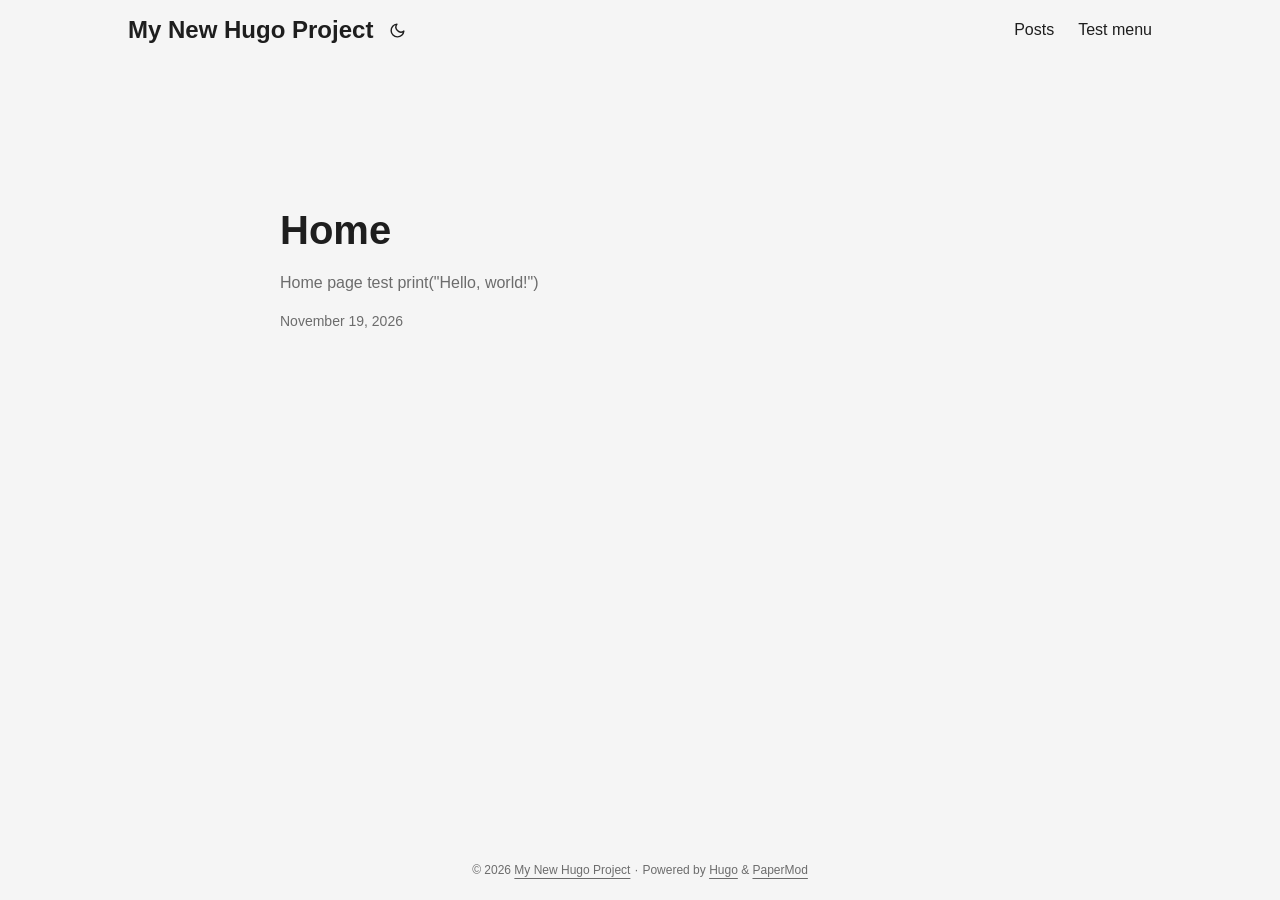
<file: index.html>
<!DOCTYPE html>
<html lang="en" dir="auto" data-theme="auto">

<head><meta charset="utf-8">
<meta http-equiv="X-UA-Compatible" content="IE=edge">
<meta name="viewport" content="width=device-width, initial-scale=1, shrink-to-fit=no">
<meta name="robots" content="index, follow">
<title>My New Hugo Project</title>

<meta name="description" content="">
<meta name="author" content="">
<link rel="canonical" href="https://vincpp.github.io/">
<link crossorigin="anonymous" href="/assets/css/stylesheet.2fd9135862a3da866393a267370bb97cd812193a02eb63558b88b00f30ec3648.css" integrity="sha256-L9kTWGKj2oZjk6JnNwu5fNgSGToC62NVi4iwDzDsNkg=" rel="preload stylesheet" as="style">
<link rel="icon" href="https://vincpp.github.io/favicon.ico">
<link rel="icon" type="image/png" sizes="16x16" href="https://vincpp.github.io/favicon-16x16.png">
<link rel="icon" type="image/png" sizes="32x32" href="https://vincpp.github.io/favicon-32x32.png">
<link rel="apple-touch-icon" href="https://vincpp.github.io/apple-touch-icon.png">
<link rel="mask-icon" href="https://vincpp.github.io/safari-pinned-tab.svg">
<meta name="theme-color" content="#2e2e33">
<meta name="msapplication-TileColor" content="#2e2e33">
<link rel="alternate" type="application/rss+xml" href="https://vincpp.github.io/index.xml" title="rss">
<link rel="alternate" hreflang="en" href="https://vincpp.github.io/">
<noscript>
    <style>
        #theme-toggle,
        .top-link {
            display: none;
        }

    </style>
    <style>
        @media (prefers-color-scheme: dark) {
            :root {
                --theme: rgb(29, 30, 32);
                --entry: rgb(46, 46, 51);
                --primary: rgb(218, 218, 219);
                --secondary: rgb(155, 156, 157);
                --tertiary: rgb(65, 66, 68);
                --content: rgb(196, 196, 197);
                --code-block-bg: rgb(46, 46, 51);
                --code-bg: rgb(55, 56, 62);
                --border: rgb(51, 51, 51);
                color-scheme: dark;
            }

            .list {
                background: var(--theme);
            }

            .toc {
                background: var(--entry);
            }
        }

    </style>
</noscript>
<script>
    if (localStorage.getItem("pref-theme") === "dark") {
        document.querySelector("html").dataset.theme = 'dark';
    } else if (localStorage.getItem("pref-theme") === "light") {
       document.querySelector("html").dataset.theme = 'light';
    } else if (window.matchMedia('(prefers-color-scheme: dark)').matches) {
        document.querySelector("html").dataset.theme = 'dark';
    } else {
        document.querySelector("html").dataset.theme = 'light';
    }

</script><meta property="og:url" content="https://vincpp.github.io/">
  <meta property="og:site_name" content="My New Hugo Project">
  <meta property="og:title" content="My New Hugo Project">
  <meta property="og:locale" content="en_us">
  <meta property="og:type" content="website">

  <meta name="twitter:card" content="summary">
  <meta name="twitter:title" content="My New Hugo Project">

<script type="application/ld+json">
{
  "@context": "https://schema.org",
  "@type": "Organization",
  "name": "My New Hugo Project",
  "url": "https://vincpp.github.io/",
  "description": "",
  "logo": "https://vincpp.github.io/favicon.ico",
  "sameAs": [
      
  ]
}
</script>
	<meta name="generator" content="Hugo 0.170.1">
</head>
<body class="list" id="top">
    <header class="header">
    <nav class="header-nav">
        <div class="logo">
            <a href="https://vincpp.github.io/" accesskey="h" title="My New Hugo Project (Alt + H)">My New Hugo Project</a>
            <div class="logo-switches">
                <button id="theme-toggle" class="theme-toggle" accesskey="t" title="(Alt + T)" aria-label="Toggle theme">
                    <svg class="moon" xmlns="http://www.w3.org/2000/svg" width="17" height="17" viewBox="0 0 24 24"
                        fill="none" stroke="currentColor" stroke-width="2" stroke-linecap="round"
                        stroke-linejoin="round">
                        <path d="M21 12.79A9 9 0 1 1 11.21 3 7 7 0 0 0 21 12.79z"></path>
                    </svg>
                    <svg class="sun" xmlns="http://www.w3.org/2000/svg" width="17" height="17" viewBox="0 0 24 24"
                        fill="none" stroke="currentColor" stroke-width="2" stroke-linecap="round"
                        stroke-linejoin="round">
                        <circle cx="12" cy="12" r="5"></circle>
                        <line x1="12" y1="1" x2="12" y2="3"></line>
                        <line x1="12" y1="21" x2="12" y2="23"></line>
                        <line x1="4.22" y1="4.22" x2="5.64" y2="5.64"></line>
                        <line x1="18.36" y1="18.36" x2="19.78" y2="19.78"></line>
                        <line x1="1" y1="12" x2="3" y2="12"></line>
                        <line x1="21" y1="12" x2="23" y2="12"></line>
                        <line x1="4.22" y1="19.78" x2="5.64" y2="18.36"></line>
                        <line x1="18.36" y1="5.64" x2="19.78" y2="4.22"></line>
                    </svg>
                </button>
            </div>
        </div>
        <ul id="menu" class="menu">
            <li>
                <a href="https://vincpp.github.io/posts/" title="Posts">
                    <span>Posts</span>
                </a>
            </li>
            <li>
                <a href="https://vincpp.github.io/test/" title="Test menu">
                    <span>Test menu</span>
                </a>
            </li>
        </ul>
    </nav>
</header>
<main class="main"> 

<article class="first-entry"> 
  <header class="entry-header">
    <h2 class="entry-hint-parent">Home
    </h2>
  </header>
  <div class="entry-content">
    <p>Home page test
print(&#34;Hello, world!&#34;) </p>
  </div>
  <footer class="entry-footer">

<span title='2026-11-19T00:00:00+00:00'>November 19, 2026</span></footer>
  <a class="entry-link" aria-label="post link to Home" href="https://vincpp.github.io/posts/home/"></a>
</article>
    </main>
    
<footer class="footer">
        <span>&copy; 2026 <a href="https://vincpp.github.io/">My New Hugo Project</a></span> · 

    
    
    <span>
        Powered by
        <a href="https://gohugo.io/?utm_source=papermod" rel="noopener" target="_blank">Hugo</a> &
        <a href="https://github.com/adityatelange/hugo-PaperMod/" rel="noopener" target="_blank">PaperMod</a>
    </span>
</footer>
<a href="#top" id="top-link" class="top-link hidden" aria-label="go to top" title="Go to Top (Alt + G)" accesskey="g">
    <svg xmlns="http://www.w3.org/2000/svg" viewBox="0 0 24 24" fill="none" stroke="currentColor" stroke-width="2"
        stroke-linecap="round" stroke-linejoin="round" class="feather feather-chevrons-up">
        <polyline points="17 11 12 6 7 11"></polyline>
        <polyline points="17 18 12 13 7 18"></polyline>
    </svg>
</a>

<script>
    let menu = document.getElementById('menu');
    if (menu) {
        
        const scrollPosition = localStorage.getItem("menu-scroll-position");
        if (scrollPosition) {
            menu.scrollLeft = parseInt(scrollPosition, 10);
        }
        
        
        let menuScrollTimeout;
        menu.addEventListener("scroll", function () {
            clearTimeout(menuScrollTimeout);
            menuScrollTimeout = setTimeout(function () {
                localStorage.setItem("menu-scroll-position", menu.scrollLeft);
            }, 150);
        }, { passive: true });
    }

    document.querySelectorAll('a[href^="#"]').forEach(anchor => {
        anchor.addEventListener("click", function (e) {
            e.preventDefault();
            var id = this.getAttribute("href").substr(1);
            const target = document.querySelector(`[id='${decodeURIComponent(id)}']`);
            if (!window.matchMedia('(prefers-reduced-motion: reduce)').matches) {
                target.scrollIntoView({
                    behavior: "smooth"
                });
            } else {
                target.scrollIntoView();
            }
            
            
            if (target.tabIndex < 0 && !target.hasAttribute("tabindex")) {
                target.setAttribute("tabindex", "-1");
            }
            target.focus({ preventScroll: true });
            if (id === "top") {
                history.replaceState(null, null, " ");
            } else {
                history.pushState(null, null, `#${id}`);
            }
        });
    });

</script>
<script>
    var toplink = document.getElementById("top-link");
    var scrollTicking = false;
    
    window.addEventListener("scroll", function () {
        if (scrollTicking) {
            return;
        }
        scrollTicking = true;
        requestAnimationFrame(function () {
            const scrollThreshold = window.innerHeight;
            const shown = document.body.scrollTop > scrollThreshold || document.documentElement.scrollTop > scrollThreshold;
            toplink.classList.toggle("hidden", !shown);
            scrollTicking = false;
        });
    }, { passive: true });

</script>
<script>
    document.getElementById("theme-toggle").addEventListener("click", () => {
        const html = document.querySelector("html");
        if (html.dataset.theme === "dark") {
            html.dataset.theme = 'light';
            localStorage.setItem("pref-theme", 'light');
        } else {
            html.dataset.theme = 'dark';
            localStorage.setItem("pref-theme", 'dark');
        }
    })

</script>
</body>

</html>
</file>
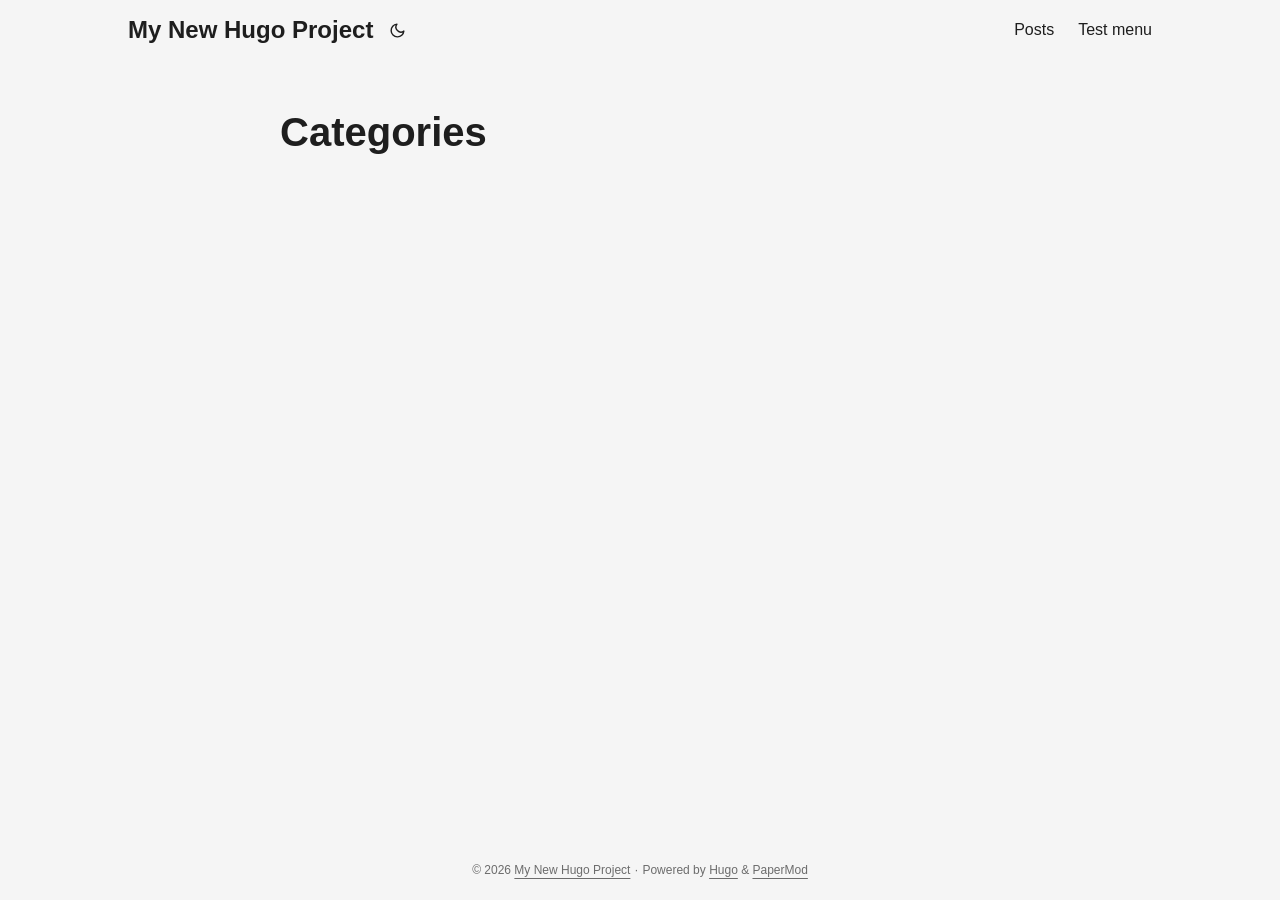
<file: categories/index.html>
<!DOCTYPE html>
<html lang="en" dir="auto" data-theme="auto">

<head><meta charset="utf-8">
<meta http-equiv="X-UA-Compatible" content="IE=edge">
<meta name="viewport" content="width=device-width, initial-scale=1, shrink-to-fit=no">
<meta name="robots" content="index, follow">
<title>Categories | My New Hugo Project</title>
<meta name="keywords" content="">
<meta name="description" content="">
<meta name="author" content="">
<link rel="canonical" href="https://vincpp.github.io/categories/">
<link crossorigin="anonymous" href="/assets/css/stylesheet.2fd9135862a3da866393a267370bb97cd812193a02eb63558b88b00f30ec3648.css" integrity="sha256-L9kTWGKj2oZjk6JnNwu5fNgSGToC62NVi4iwDzDsNkg=" rel="preload stylesheet" as="style">
<link rel="icon" href="https://vincpp.github.io/favicon.ico">
<link rel="icon" type="image/png" sizes="16x16" href="https://vincpp.github.io/favicon-16x16.png">
<link rel="icon" type="image/png" sizes="32x32" href="https://vincpp.github.io/favicon-32x32.png">
<link rel="apple-touch-icon" href="https://vincpp.github.io/apple-touch-icon.png">
<link rel="mask-icon" href="https://vincpp.github.io/safari-pinned-tab.svg">
<meta name="theme-color" content="#2e2e33">
<meta name="msapplication-TileColor" content="#2e2e33">
<link rel="alternate" type="application/rss+xml" href="https://vincpp.github.io/categories/index.xml" title="rss">
<link rel="alternate" hreflang="en" href="https://vincpp.github.io/categories/">
<noscript>
    <style>
        #theme-toggle,
        .top-link {
            display: none;
        }

    </style>
    <style>
        @media (prefers-color-scheme: dark) {
            :root {
                --theme: rgb(29, 30, 32);
                --entry: rgb(46, 46, 51);
                --primary: rgb(218, 218, 219);
                --secondary: rgb(155, 156, 157);
                --tertiary: rgb(65, 66, 68);
                --content: rgb(196, 196, 197);
                --code-block-bg: rgb(46, 46, 51);
                --code-bg: rgb(55, 56, 62);
                --border: rgb(51, 51, 51);
                color-scheme: dark;
            }

            .list {
                background: var(--theme);
            }

            .toc {
                background: var(--entry);
            }
        }

    </style>
</noscript>
<script>
    if (localStorage.getItem("pref-theme") === "dark") {
        document.querySelector("html").dataset.theme = 'dark';
    } else if (localStorage.getItem("pref-theme") === "light") {
       document.querySelector("html").dataset.theme = 'light';
    } else if (window.matchMedia('(prefers-color-scheme: dark)').matches) {
        document.querySelector("html").dataset.theme = 'dark';
    } else {
        document.querySelector("html").dataset.theme = 'light';
    }

</script><meta property="og:url" content="https://vincpp.github.io/categories/">
  <meta property="og:site_name" content="My New Hugo Project">
  <meta property="og:title" content="Categories">
  <meta property="og:locale" content="en_us">
  <meta property="og:type" content="website">

  <meta name="twitter:card" content="summary">
  <meta name="twitter:title" content="Categories">

</head>
<body class="list" id="top">
    <header class="header">
    <nav class="header-nav">
        <div class="logo">
            <a href="https://vincpp.github.io/" accesskey="h" title="My New Hugo Project (Alt + H)">My New Hugo Project</a>
            <div class="logo-switches">
                <button id="theme-toggle" class="theme-toggle" accesskey="t" title="(Alt + T)" aria-label="Toggle theme">
                    <svg class="moon" xmlns="http://www.w3.org/2000/svg" width="17" height="17" viewBox="0 0 24 24"
                        fill="none" stroke="currentColor" stroke-width="2" stroke-linecap="round"
                        stroke-linejoin="round">
                        <path d="M21 12.79A9 9 0 1 1 11.21 3 7 7 0 0 0 21 12.79z"></path>
                    </svg>
                    <svg class="sun" xmlns="http://www.w3.org/2000/svg" width="17" height="17" viewBox="0 0 24 24"
                        fill="none" stroke="currentColor" stroke-width="2" stroke-linecap="round"
                        stroke-linejoin="round">
                        <circle cx="12" cy="12" r="5"></circle>
                        <line x1="12" y1="1" x2="12" y2="3"></line>
                        <line x1="12" y1="21" x2="12" y2="23"></line>
                        <line x1="4.22" y1="4.22" x2="5.64" y2="5.64"></line>
                        <line x1="18.36" y1="18.36" x2="19.78" y2="19.78"></line>
                        <line x1="1" y1="12" x2="3" y2="12"></line>
                        <line x1="21" y1="12" x2="23" y2="12"></line>
                        <line x1="4.22" y1="19.78" x2="5.64" y2="18.36"></line>
                        <line x1="18.36" y1="5.64" x2="19.78" y2="4.22"></line>
                    </svg>
                </button>
            </div>
        </div>
        <ul id="menu" class="menu">
            <li>
                <a href="https://vincpp.github.io/posts/" title="Posts">
                    <span>Posts</span>
                </a>
            </li>
            <li>
                <a href="https://vincpp.github.io/test/" title="Test menu">
                    <span>Test menu</span>
                </a>
            </li>
        </ul>
    </nav>
</header>
<main class="main">
<header class="page-header">
    <h1>Categories</h1>
</header>

<ul class="terms-tags">
</ul>
    </main>
    
<footer class="footer">
        <span>&copy; 2026 <a href="https://vincpp.github.io/">My New Hugo Project</a></span> · 

    
    
    <span>
        Powered by
        <a href="https://gohugo.io/?utm_source=papermod" rel="noopener" target="_blank">Hugo</a> &
        <a href="https://github.com/adityatelange/hugo-PaperMod/" rel="noopener" target="_blank">PaperMod</a>
    </span>
</footer>
<a href="#top" id="top-link" class="top-link hidden" aria-label="go to top" title="Go to Top (Alt + G)" accesskey="g">
    <svg xmlns="http://www.w3.org/2000/svg" viewBox="0 0 24 24" fill="none" stroke="currentColor" stroke-width="2"
        stroke-linecap="round" stroke-linejoin="round" class="feather feather-chevrons-up">
        <polyline points="17 11 12 6 7 11"></polyline>
        <polyline points="17 18 12 13 7 18"></polyline>
    </svg>
</a>

<script>
    let menu = document.getElementById('menu');
    if (menu) {
        
        const scrollPosition = localStorage.getItem("menu-scroll-position");
        if (scrollPosition) {
            menu.scrollLeft = parseInt(scrollPosition, 10);
        }
        
        
        let menuScrollTimeout;
        menu.addEventListener("scroll", function () {
            clearTimeout(menuScrollTimeout);
            menuScrollTimeout = setTimeout(function () {
                localStorage.setItem("menu-scroll-position", menu.scrollLeft);
            }, 150);
        }, { passive: true });
    }

    document.querySelectorAll('a[href^="#"]').forEach(anchor => {
        anchor.addEventListener("click", function (e) {
            e.preventDefault();
            var id = this.getAttribute("href").substr(1);
            const target = document.querySelector(`[id='${decodeURIComponent(id)}']`);
            if (!window.matchMedia('(prefers-reduced-motion: reduce)').matches) {
                target.scrollIntoView({
                    behavior: "smooth"
                });
            } else {
                target.scrollIntoView();
            }
            
            
            if (target.tabIndex < 0 && !target.hasAttribute("tabindex")) {
                target.setAttribute("tabindex", "-1");
            }
            target.focus({ preventScroll: true });
            if (id === "top") {
                history.replaceState(null, null, " ");
            } else {
                history.pushState(null, null, `#${id}`);
            }
        });
    });

</script>
<script>
    var toplink = document.getElementById("top-link");
    var scrollTicking = false;
    
    window.addEventListener("scroll", function () {
        if (scrollTicking) {
            return;
        }
        scrollTicking = true;
        requestAnimationFrame(function () {
            const scrollThreshold = window.innerHeight;
            const shown = document.body.scrollTop > scrollThreshold || document.documentElement.scrollTop > scrollThreshold;
            toplink.classList.toggle("hidden", !shown);
            scrollTicking = false;
        });
    }, { passive: true });

</script>
<script>
    document.getElementById("theme-toggle").addEventListener("click", () => {
        const html = document.querySelector("html");
        if (html.dataset.theme === "dark") {
            html.dataset.theme = 'light';
            localStorage.setItem("pref-theme", 'light');
        } else {
            html.dataset.theme = 'dark';
            localStorage.setItem("pref-theme", 'dark');
        }
    })

</script>
</body>

</html>
</file>
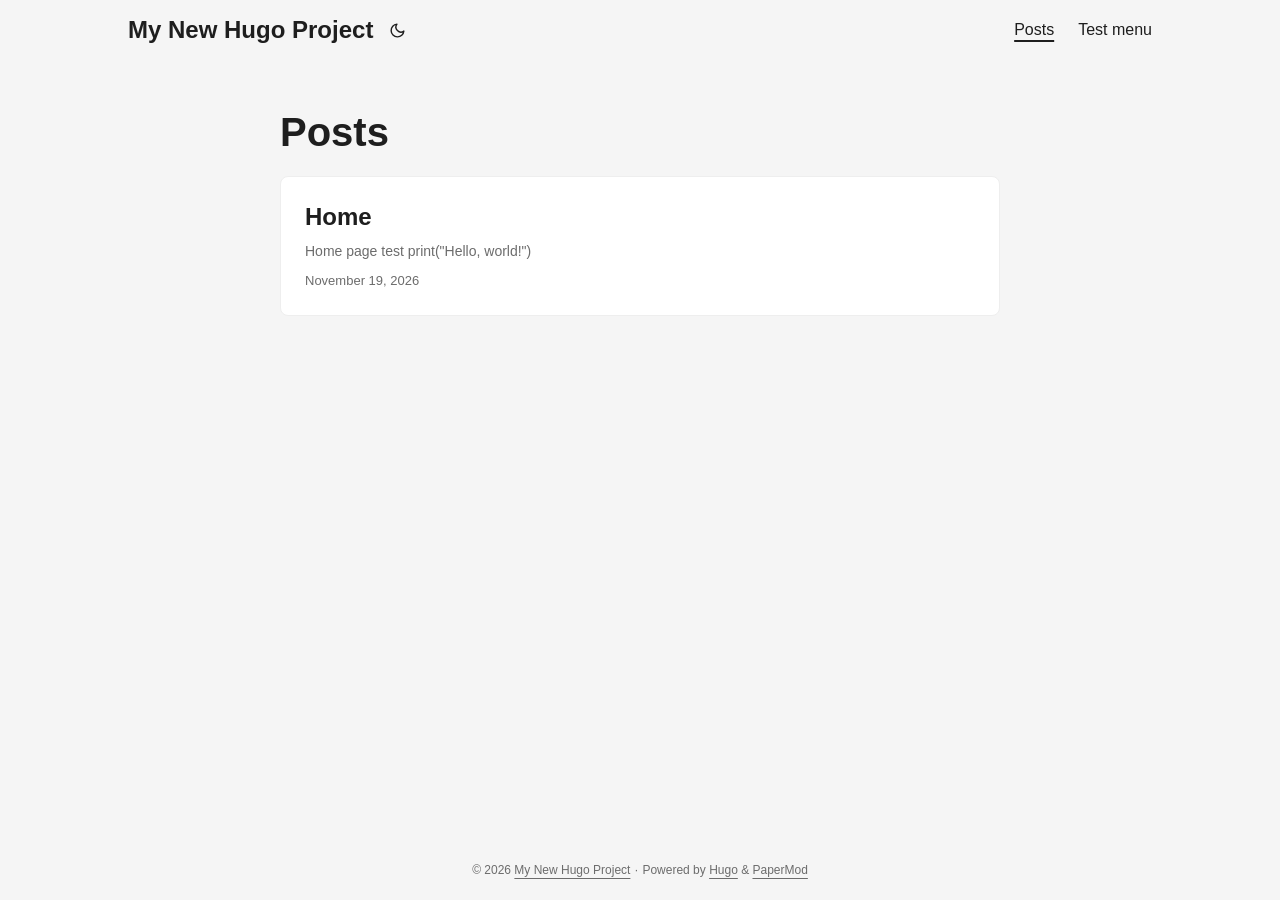
<file: posts/index.html>
<!DOCTYPE html>
<html lang="en" dir="auto" data-theme="auto">

<head><meta charset="utf-8">
<meta http-equiv="X-UA-Compatible" content="IE=edge">
<meta name="viewport" content="width=device-width, initial-scale=1, shrink-to-fit=no">
<meta name="robots" content="index, follow">
<title>Posts | My New Hugo Project</title>
<meta name="keywords" content="">
<meta name="description" content="Posts - My New Hugo Project">
<meta name="author" content="">
<link rel="canonical" href="https://vincpp.github.io/posts/">
<link crossorigin="anonymous" href="/assets/css/stylesheet.2fd9135862a3da866393a267370bb97cd812193a02eb63558b88b00f30ec3648.css" integrity="sha256-L9kTWGKj2oZjk6JnNwu5fNgSGToC62NVi4iwDzDsNkg=" rel="preload stylesheet" as="style">
<link rel="icon" href="https://vincpp.github.io/favicon.ico">
<link rel="icon" type="image/png" sizes="16x16" href="https://vincpp.github.io/favicon-16x16.png">
<link rel="icon" type="image/png" sizes="32x32" href="https://vincpp.github.io/favicon-32x32.png">
<link rel="apple-touch-icon" href="https://vincpp.github.io/apple-touch-icon.png">
<link rel="mask-icon" href="https://vincpp.github.io/safari-pinned-tab.svg">
<meta name="theme-color" content="#2e2e33">
<meta name="msapplication-TileColor" content="#2e2e33">
<link rel="alternate" type="application/rss+xml" href="https://vincpp.github.io/posts/index.xml" title="rss">
<link rel="alternate" hreflang="en" href="https://vincpp.github.io/posts/">
<noscript>
    <style>
        #theme-toggle,
        .top-link {
            display: none;
        }

    </style>
    <style>
        @media (prefers-color-scheme: dark) {
            :root {
                --theme: rgb(29, 30, 32);
                --entry: rgb(46, 46, 51);
                --primary: rgb(218, 218, 219);
                --secondary: rgb(155, 156, 157);
                --tertiary: rgb(65, 66, 68);
                --content: rgb(196, 196, 197);
                --code-block-bg: rgb(46, 46, 51);
                --code-bg: rgb(55, 56, 62);
                --border: rgb(51, 51, 51);
                color-scheme: dark;
            }

            .list {
                background: var(--theme);
            }

            .toc {
                background: var(--entry);
            }
        }

    </style>
</noscript>
<script>
    if (localStorage.getItem("pref-theme") === "dark") {
        document.querySelector("html").dataset.theme = 'dark';
    } else if (localStorage.getItem("pref-theme") === "light") {
       document.querySelector("html").dataset.theme = 'light';
    } else if (window.matchMedia('(prefers-color-scheme: dark)').matches) {
        document.querySelector("html").dataset.theme = 'dark';
    } else {
        document.querySelector("html").dataset.theme = 'light';
    }

</script><meta property="og:url" content="https://vincpp.github.io/posts/">
  <meta property="og:site_name" content="My New Hugo Project">
  <meta property="og:title" content="Posts">
  <meta property="og:locale" content="en_us">
  <meta property="og:type" content="website">

  <meta name="twitter:card" content="summary">
  <meta name="twitter:title" content="Posts">


<script type="application/ld+json">
{
  "@context": "https://schema.org",
  "@type": "BreadcrumbList",
  "itemListElement": [
    {
      "@type": "ListItem",
      "position":  1 ,
      "name": "Posts",
      "item": "https://vincpp.github.io/posts/"
    }
  ]
}
</script>
</head>
<body class="list" id="top">
    <header class="header">
    <nav class="header-nav">
        <div class="logo">
            <a href="https://vincpp.github.io/" accesskey="h" title="My New Hugo Project (Alt + H)">My New Hugo Project</a>
            <div class="logo-switches">
                <button id="theme-toggle" class="theme-toggle" accesskey="t" title="(Alt + T)" aria-label="Toggle theme">
                    <svg class="moon" xmlns="http://www.w3.org/2000/svg" width="17" height="17" viewBox="0 0 24 24"
                        fill="none" stroke="currentColor" stroke-width="2" stroke-linecap="round"
                        stroke-linejoin="round">
                        <path d="M21 12.79A9 9 0 1 1 11.21 3 7 7 0 0 0 21 12.79z"></path>
                    </svg>
                    <svg class="sun" xmlns="http://www.w3.org/2000/svg" width="17" height="17" viewBox="0 0 24 24"
                        fill="none" stroke="currentColor" stroke-width="2" stroke-linecap="round"
                        stroke-linejoin="round">
                        <circle cx="12" cy="12" r="5"></circle>
                        <line x1="12" y1="1" x2="12" y2="3"></line>
                        <line x1="12" y1="21" x2="12" y2="23"></line>
                        <line x1="4.22" y1="4.22" x2="5.64" y2="5.64"></line>
                        <line x1="18.36" y1="18.36" x2="19.78" y2="19.78"></line>
                        <line x1="1" y1="12" x2="3" y2="12"></line>
                        <line x1="21" y1="12" x2="23" y2="12"></line>
                        <line x1="4.22" y1="19.78" x2="5.64" y2="18.36"></line>
                        <line x1="18.36" y1="5.64" x2="19.78" y2="4.22"></line>
                    </svg>
                </button>
            </div>
        </div>
        <ul id="menu" class="menu">
            <li>
                <a href="https://vincpp.github.io/posts/" title="Posts">
                    <span class="active">Posts</span>
                </a>
            </li>
            <li>
                <a href="https://vincpp.github.io/test/" title="Test menu">
                    <span>Test menu</span>
                </a>
            </li>
        </ul>
    </nav>
</header>
<main class="main"> 
<header class="page-header">
  <h1>
    Posts
  </h1>
</header>

<article class="post-entry"> 
  <header class="entry-header">
    <h2 class="entry-hint-parent">Home
    </h2>
  </header>
  <div class="entry-content">
    <p>Home page test
print(&#34;Hello, world!&#34;) </p>
  </div>
  <footer class="entry-footer">

<span title='2026-11-19T00:00:00+00:00'>November 19, 2026</span></footer>
  <a class="entry-link" aria-label="post link to Home" href="https://vincpp.github.io/posts/home/"></a>
</article>
    </main>
    
<footer class="footer">
        <span>&copy; 2026 <a href="https://vincpp.github.io/">My New Hugo Project</a></span> · 

    
    
    <span>
        Powered by
        <a href="https://gohugo.io/?utm_source=papermod" rel="noopener" target="_blank">Hugo</a> &
        <a href="https://github.com/adityatelange/hugo-PaperMod/" rel="noopener" target="_blank">PaperMod</a>
    </span>
</footer>
<a href="#top" id="top-link" class="top-link hidden" aria-label="go to top" title="Go to Top (Alt + G)" accesskey="g">
    <svg xmlns="http://www.w3.org/2000/svg" viewBox="0 0 24 24" fill="none" stroke="currentColor" stroke-width="2"
        stroke-linecap="round" stroke-linejoin="round" class="feather feather-chevrons-up">
        <polyline points="17 11 12 6 7 11"></polyline>
        <polyline points="17 18 12 13 7 18"></polyline>
    </svg>
</a>

<script>
    let menu = document.getElementById('menu');
    if (menu) {
        
        const scrollPosition = localStorage.getItem("menu-scroll-position");
        if (scrollPosition) {
            menu.scrollLeft = parseInt(scrollPosition, 10);
        }
        
        
        let menuScrollTimeout;
        menu.addEventListener("scroll", function () {
            clearTimeout(menuScrollTimeout);
            menuScrollTimeout = setTimeout(function () {
                localStorage.setItem("menu-scroll-position", menu.scrollLeft);
            }, 150);
        }, { passive: true });
    }

    document.querySelectorAll('a[href^="#"]').forEach(anchor => {
        anchor.addEventListener("click", function (e) {
            e.preventDefault();
            var id = this.getAttribute("href").substr(1);
            const target = document.querySelector(`[id='${decodeURIComponent(id)}']`);
            if (!window.matchMedia('(prefers-reduced-motion: reduce)').matches) {
                target.scrollIntoView({
                    behavior: "smooth"
                });
            } else {
                target.scrollIntoView();
            }
            
            
            if (target.tabIndex < 0 && !target.hasAttribute("tabindex")) {
                target.setAttribute("tabindex", "-1");
            }
            target.focus({ preventScroll: true });
            if (id === "top") {
                history.replaceState(null, null, " ");
            } else {
                history.pushState(null, null, `#${id}`);
            }
        });
    });

</script>
<script>
    var toplink = document.getElementById("top-link");
    var scrollTicking = false;
    
    window.addEventListener("scroll", function () {
        if (scrollTicking) {
            return;
        }
        scrollTicking = true;
        requestAnimationFrame(function () {
            const scrollThreshold = window.innerHeight;
            const shown = document.body.scrollTop > scrollThreshold || document.documentElement.scrollTop > scrollThreshold;
            toplink.classList.toggle("hidden", !shown);
            scrollTicking = false;
        });
    }, { passive: true });

</script>
<script>
    document.getElementById("theme-toggle").addEventListener("click", () => {
        const html = document.querySelector("html");
        if (html.dataset.theme === "dark") {
            html.dataset.theme = 'light';
            localStorage.setItem("pref-theme", 'light');
        } else {
            html.dataset.theme = 'dark';
            localStorage.setItem("pref-theme", 'dark');
        }
    })

</script>
</body>

</html>
</file>
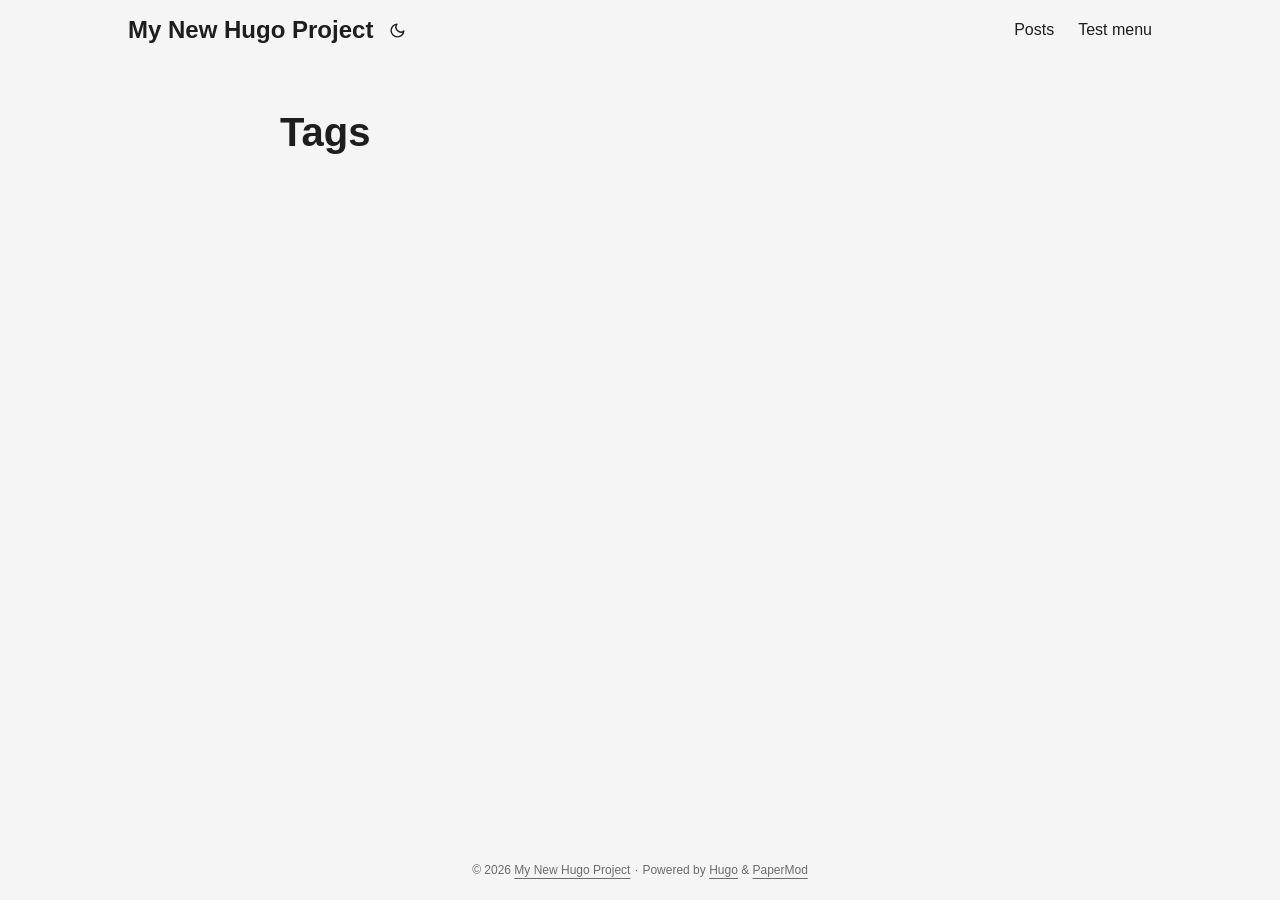
<file: tags/index.html>
<!DOCTYPE html>
<html lang="en" dir="auto" data-theme="auto">

<head><meta charset="utf-8">
<meta http-equiv="X-UA-Compatible" content="IE=edge">
<meta name="viewport" content="width=device-width, initial-scale=1, shrink-to-fit=no">
<meta name="robots" content="index, follow">
<title>Tags | My New Hugo Project</title>
<meta name="keywords" content="">
<meta name="description" content="">
<meta name="author" content="">
<link rel="canonical" href="https://vincpp.github.io/tags/">
<link crossorigin="anonymous" href="/assets/css/stylesheet.2fd9135862a3da866393a267370bb97cd812193a02eb63558b88b00f30ec3648.css" integrity="sha256-L9kTWGKj2oZjk6JnNwu5fNgSGToC62NVi4iwDzDsNkg=" rel="preload stylesheet" as="style">
<link rel="icon" href="https://vincpp.github.io/favicon.ico">
<link rel="icon" type="image/png" sizes="16x16" href="https://vincpp.github.io/favicon-16x16.png">
<link rel="icon" type="image/png" sizes="32x32" href="https://vincpp.github.io/favicon-32x32.png">
<link rel="apple-touch-icon" href="https://vincpp.github.io/apple-touch-icon.png">
<link rel="mask-icon" href="https://vincpp.github.io/safari-pinned-tab.svg">
<meta name="theme-color" content="#2e2e33">
<meta name="msapplication-TileColor" content="#2e2e33">
<link rel="alternate" type="application/rss+xml" href="https://vincpp.github.io/tags/index.xml" title="rss">
<link rel="alternate" hreflang="en" href="https://vincpp.github.io/tags/">
<noscript>
    <style>
        #theme-toggle,
        .top-link {
            display: none;
        }

    </style>
    <style>
        @media (prefers-color-scheme: dark) {
            :root {
                --theme: rgb(29, 30, 32);
                --entry: rgb(46, 46, 51);
                --primary: rgb(218, 218, 219);
                --secondary: rgb(155, 156, 157);
                --tertiary: rgb(65, 66, 68);
                --content: rgb(196, 196, 197);
                --code-block-bg: rgb(46, 46, 51);
                --code-bg: rgb(55, 56, 62);
                --border: rgb(51, 51, 51);
                color-scheme: dark;
            }

            .list {
                background: var(--theme);
            }

            .toc {
                background: var(--entry);
            }
        }

    </style>
</noscript>
<script>
    if (localStorage.getItem("pref-theme") === "dark") {
        document.querySelector("html").dataset.theme = 'dark';
    } else if (localStorage.getItem("pref-theme") === "light") {
       document.querySelector("html").dataset.theme = 'light';
    } else if (window.matchMedia('(prefers-color-scheme: dark)').matches) {
        document.querySelector("html").dataset.theme = 'dark';
    } else {
        document.querySelector("html").dataset.theme = 'light';
    }

</script><meta property="og:url" content="https://vincpp.github.io/tags/">
  <meta property="og:site_name" content="My New Hugo Project">
  <meta property="og:title" content="Tags">
  <meta property="og:locale" content="en_us">
  <meta property="og:type" content="website">

  <meta name="twitter:card" content="summary">
  <meta name="twitter:title" content="Tags">

</head>
<body class="list" id="top">
    <header class="header">
    <nav class="header-nav">
        <div class="logo">
            <a href="https://vincpp.github.io/" accesskey="h" title="My New Hugo Project (Alt + H)">My New Hugo Project</a>
            <div class="logo-switches">
                <button id="theme-toggle" class="theme-toggle" accesskey="t" title="(Alt + T)" aria-label="Toggle theme">
                    <svg class="moon" xmlns="http://www.w3.org/2000/svg" width="17" height="17" viewBox="0 0 24 24"
                        fill="none" stroke="currentColor" stroke-width="2" stroke-linecap="round"
                        stroke-linejoin="round">
                        <path d="M21 12.79A9 9 0 1 1 11.21 3 7 7 0 0 0 21 12.79z"></path>
                    </svg>
                    <svg class="sun" xmlns="http://www.w3.org/2000/svg" width="17" height="17" viewBox="0 0 24 24"
                        fill="none" stroke="currentColor" stroke-width="2" stroke-linecap="round"
                        stroke-linejoin="round">
                        <circle cx="12" cy="12" r="5"></circle>
                        <line x1="12" y1="1" x2="12" y2="3"></line>
                        <line x1="12" y1="21" x2="12" y2="23"></line>
                        <line x1="4.22" y1="4.22" x2="5.64" y2="5.64"></line>
                        <line x1="18.36" y1="18.36" x2="19.78" y2="19.78"></line>
                        <line x1="1" y1="12" x2="3" y2="12"></line>
                        <line x1="21" y1="12" x2="23" y2="12"></line>
                        <line x1="4.22" y1="19.78" x2="5.64" y2="18.36"></line>
                        <line x1="18.36" y1="5.64" x2="19.78" y2="4.22"></line>
                    </svg>
                </button>
            </div>
        </div>
        <ul id="menu" class="menu">
            <li>
                <a href="https://vincpp.github.io/posts/" title="Posts">
                    <span>Posts</span>
                </a>
            </li>
            <li>
                <a href="https://vincpp.github.io/test/" title="Test menu">
                    <span>Test menu</span>
                </a>
            </li>
        </ul>
    </nav>
</header>
<main class="main">
<header class="page-header">
    <h1>Tags</h1>
</header>

<ul class="terms-tags">
</ul>
    </main>
    
<footer class="footer">
        <span>&copy; 2026 <a href="https://vincpp.github.io/">My New Hugo Project</a></span> · 

    
    
    <span>
        Powered by
        <a href="https://gohugo.io/?utm_source=papermod" rel="noopener" target="_blank">Hugo</a> &
        <a href="https://github.com/adityatelange/hugo-PaperMod/" rel="noopener" target="_blank">PaperMod</a>
    </span>
</footer>
<a href="#top" id="top-link" class="top-link hidden" aria-label="go to top" title="Go to Top (Alt + G)" accesskey="g">
    <svg xmlns="http://www.w3.org/2000/svg" viewBox="0 0 24 24" fill="none" stroke="currentColor" stroke-width="2"
        stroke-linecap="round" stroke-linejoin="round" class="feather feather-chevrons-up">
        <polyline points="17 11 12 6 7 11"></polyline>
        <polyline points="17 18 12 13 7 18"></polyline>
    </svg>
</a>

<script>
    let menu = document.getElementById('menu');
    if (menu) {
        
        const scrollPosition = localStorage.getItem("menu-scroll-position");
        if (scrollPosition) {
            menu.scrollLeft = parseInt(scrollPosition, 10);
        }
        
        
        let menuScrollTimeout;
        menu.addEventListener("scroll", function () {
            clearTimeout(menuScrollTimeout);
            menuScrollTimeout = setTimeout(function () {
                localStorage.setItem("menu-scroll-position", menu.scrollLeft);
            }, 150);
        }, { passive: true });
    }

    document.querySelectorAll('a[href^="#"]').forEach(anchor => {
        anchor.addEventListener("click", function (e) {
            e.preventDefault();
            var id = this.getAttribute("href").substr(1);
            const target = document.querySelector(`[id='${decodeURIComponent(id)}']`);
            if (!window.matchMedia('(prefers-reduced-motion: reduce)').matches) {
                target.scrollIntoView({
                    behavior: "smooth"
                });
            } else {
                target.scrollIntoView();
            }
            
            
            if (target.tabIndex < 0 && !target.hasAttribute("tabindex")) {
                target.setAttribute("tabindex", "-1");
            }
            target.focus({ preventScroll: true });
            if (id === "top") {
                history.replaceState(null, null, " ");
            } else {
                history.pushState(null, null, `#${id}`);
            }
        });
    });

</script>
<script>
    var toplink = document.getElementById("top-link");
    var scrollTicking = false;
    
    window.addEventListener("scroll", function () {
        if (scrollTicking) {
            return;
        }
        scrollTicking = true;
        requestAnimationFrame(function () {
            const scrollThreshold = window.innerHeight;
            const shown = document.body.scrollTop > scrollThreshold || document.documentElement.scrollTop > scrollThreshold;
            toplink.classList.toggle("hidden", !shown);
            scrollTicking = false;
        });
    }, { passive: true });

</script>
<script>
    document.getElementById("theme-toggle").addEventListener("click", () => {
        const html = document.querySelector("html");
        if (html.dataset.theme === "dark") {
            html.dataset.theme = 'light';
            localStorage.setItem("pref-theme", 'light');
        } else {
            html.dataset.theme = 'dark';
            localStorage.setItem("pref-theme", 'dark');
        }
    })

</script>
</body>

</html>
</file>
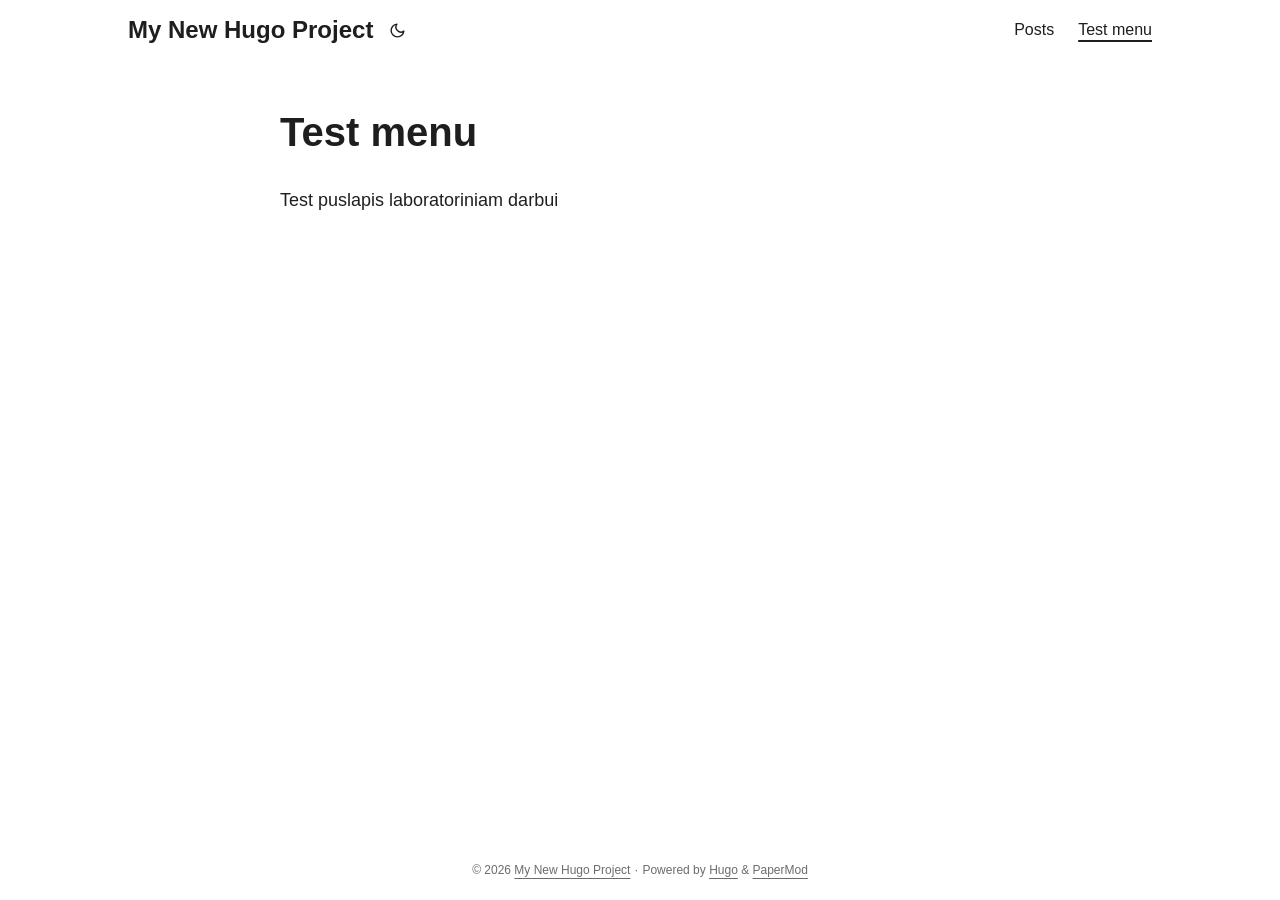
<file: test/index.html>
<!DOCTYPE html>
<html lang="en" dir="auto" data-theme="auto">

<head><meta charset="utf-8">
<meta http-equiv="X-UA-Compatible" content="IE=edge">
<meta name="viewport" content="width=device-width, initial-scale=1, shrink-to-fit=no">
<meta name="robots" content="index, follow">
<title>Test menu | My New Hugo Project</title>
<meta name="keywords" content="">
<meta name="description" content="Test puslapis laboratoriniam darbui">
<meta name="author" content="">
<link rel="canonical" href="https://vincpp.github.io/test/">
<link crossorigin="anonymous" href="/assets/css/stylesheet.2fd9135862a3da866393a267370bb97cd812193a02eb63558b88b00f30ec3648.css" integrity="sha256-L9kTWGKj2oZjk6JnNwu5fNgSGToC62NVi4iwDzDsNkg=" rel="preload stylesheet" as="style">
<link rel="icon" href="https://vincpp.github.io/favicon.ico">
<link rel="icon" type="image/png" sizes="16x16" href="https://vincpp.github.io/favicon-16x16.png">
<link rel="icon" type="image/png" sizes="32x32" href="https://vincpp.github.io/favicon-32x32.png">
<link rel="apple-touch-icon" href="https://vincpp.github.io/apple-touch-icon.png">
<link rel="mask-icon" href="https://vincpp.github.io/safari-pinned-tab.svg">
<meta name="theme-color" content="#2e2e33">
<meta name="msapplication-TileColor" content="#2e2e33">
<link rel="alternate" hreflang="en" href="https://vincpp.github.io/test/">
<noscript>
    <style>
        #theme-toggle,
        .top-link {
            display: none;
        }

    </style>
    <style>
        @media (prefers-color-scheme: dark) {
            :root {
                --theme: rgb(29, 30, 32);
                --entry: rgb(46, 46, 51);
                --primary: rgb(218, 218, 219);
                --secondary: rgb(155, 156, 157);
                --tertiary: rgb(65, 66, 68);
                --content: rgb(196, 196, 197);
                --code-block-bg: rgb(46, 46, 51);
                --code-bg: rgb(55, 56, 62);
                --border: rgb(51, 51, 51);
                color-scheme: dark;
            }

            .list {
                background: var(--theme);
            }

            .toc {
                background: var(--entry);
            }
        }

    </style>
</noscript>
<script>
    if (localStorage.getItem("pref-theme") === "dark") {
        document.querySelector("html").dataset.theme = 'dark';
    } else if (localStorage.getItem("pref-theme") === "light") {
       document.querySelector("html").dataset.theme = 'light';
    } else if (window.matchMedia('(prefers-color-scheme: dark)').matches) {
        document.querySelector("html").dataset.theme = 'dark';
    } else {
        document.querySelector("html").dataset.theme = 'light';
    }

</script><meta property="og:url" content="https://vincpp.github.io/test/">
  <meta property="og:site_name" content="My New Hugo Project">
  <meta property="og:title" content="Test menu">
  <meta property="og:description" content="Test puslapis laboratoriniam darbui">
  <meta property="og:locale" content="en_us">
  <meta property="og:type" content="article">

  <meta name="twitter:card" content="summary">
  <meta name="twitter:title" content="Test menu">
  <meta name="twitter:description" content="Test puslapis laboratoriniam darbui">


<script type="application/ld+json">
{
  "@context": "https://schema.org",
  "@type": "BreadcrumbList",
  "itemListElement": [
    {
      "@type": "ListItem",
      "position":  1 ,
      "name": "Test menu",
      "item": "https://vincpp.github.io/test/"
    }
  ]
}
</script>
<script type="application/ld+json">
{
  "@context": "https://schema.org",
  "@type": "BlogPosting",
  "headline": "Test menu",
  "name": "Test menu",
  "description": "Test puslapis laboratoriniam darbui\n",
  "keywords": [
    
  ],
  "articleBody": "Test puslapis laboratoriniam darbui\n",
  "wordCount" : "4",
  "inLanguage": "en",
  "datePublished": "0001-01-01T00:00:00Z",
  "dateModified": "0001-01-01T00:00:00Z",
  "mainEntityOfPage": {
    "@type": "WebPage",
    "@id": "https://vincpp.github.io/test/"
  },
  "publisher": {
    "@type": "Organization",
    "name": "My New Hugo Project",
    "logo": {
      "@type": "ImageObject",
      "url": "https://vincpp.github.io/favicon.ico"
    }
  }
}
</script>
</head>
<body id="top">
    <header class="header">
    <nav class="header-nav">
        <div class="logo">
            <a href="https://vincpp.github.io/" accesskey="h" title="My New Hugo Project (Alt + H)">My New Hugo Project</a>
            <div class="logo-switches">
                <button id="theme-toggle" class="theme-toggle" accesskey="t" title="(Alt + T)" aria-label="Toggle theme">
                    <svg class="moon" xmlns="http://www.w3.org/2000/svg" width="17" height="17" viewBox="0 0 24 24"
                        fill="none" stroke="currentColor" stroke-width="2" stroke-linecap="round"
                        stroke-linejoin="round">
                        <path d="M21 12.79A9 9 0 1 1 11.21 3 7 7 0 0 0 21 12.79z"></path>
                    </svg>
                    <svg class="sun" xmlns="http://www.w3.org/2000/svg" width="17" height="17" viewBox="0 0 24 24"
                        fill="none" stroke="currentColor" stroke-width="2" stroke-linecap="round"
                        stroke-linejoin="round">
                        <circle cx="12" cy="12" r="5"></circle>
                        <line x1="12" y1="1" x2="12" y2="3"></line>
                        <line x1="12" y1="21" x2="12" y2="23"></line>
                        <line x1="4.22" y1="4.22" x2="5.64" y2="5.64"></line>
                        <line x1="18.36" y1="18.36" x2="19.78" y2="19.78"></line>
                        <line x1="1" y1="12" x2="3" y2="12"></line>
                        <line x1="21" y1="12" x2="23" y2="12"></line>
                        <line x1="4.22" y1="19.78" x2="5.64" y2="18.36"></line>
                        <line x1="18.36" y1="5.64" x2="19.78" y2="4.22"></line>
                    </svg>
                </button>
            </div>
        </div>
        <ul id="menu" class="menu">
            <li>
                <a href="https://vincpp.github.io/posts/" title="Posts">
                    <span>Posts</span>
                </a>
            </li>
            <li>
                <a href="https://vincpp.github.io/test/" title="Test menu">
                    <span class="active">Test menu</span>
                </a>
            </li>
        </ul>
    </nav>
</header>
<main class="main">

<article class="post-single">
  <header class="post-header">
    
    <h1 class="post-title entry-hint-parent">
      Test menu
    </h1>
    <div class="post-meta">



</div>
  </header> 
  <div class="post-content md-content"><p>Test puslapis laboratoriniam darbui</p>


  </div>

  <footer class="post-footer">
    <ul class="post-tags">
    </ul>
  </footer>
</article>
    </main>
    
<footer class="footer">
        <span>&copy; 2026 <a href="https://vincpp.github.io/">My New Hugo Project</a></span> · 

    
    
    <span>
        Powered by
        <a href="https://gohugo.io/?utm_source=papermod" rel="noopener" target="_blank">Hugo</a> &
        <a href="https://github.com/adityatelange/hugo-PaperMod/" rel="noopener" target="_blank">PaperMod</a>
    </span>
</footer>
<a href="#top" id="top-link" class="top-link hidden" aria-label="go to top" title="Go to Top (Alt + G)" accesskey="g">
    <svg xmlns="http://www.w3.org/2000/svg" viewBox="0 0 24 24" fill="none" stroke="currentColor" stroke-width="2"
        stroke-linecap="round" stroke-linejoin="round" class="feather feather-chevrons-up">
        <polyline points="17 11 12 6 7 11"></polyline>
        <polyline points="17 18 12 13 7 18"></polyline>
    </svg>
</a>

<script>
    let menu = document.getElementById('menu');
    if (menu) {
        
        const scrollPosition = localStorage.getItem("menu-scroll-position");
        if (scrollPosition) {
            menu.scrollLeft = parseInt(scrollPosition, 10);
        }
        
        
        let menuScrollTimeout;
        menu.addEventListener("scroll", function () {
            clearTimeout(menuScrollTimeout);
            menuScrollTimeout = setTimeout(function () {
                localStorage.setItem("menu-scroll-position", menu.scrollLeft);
            }, 150);
        }, { passive: true });
    }

    document.querySelectorAll('a[href^="#"]').forEach(anchor => {
        anchor.addEventListener("click", function (e) {
            e.preventDefault();
            var id = this.getAttribute("href").substr(1);
            const target = document.querySelector(`[id='${decodeURIComponent(id)}']`);
            if (!window.matchMedia('(prefers-reduced-motion: reduce)').matches) {
                target.scrollIntoView({
                    behavior: "smooth"
                });
            } else {
                target.scrollIntoView();
            }
            
            
            if (target.tabIndex < 0 && !target.hasAttribute("tabindex")) {
                target.setAttribute("tabindex", "-1");
            }
            target.focus({ preventScroll: true });
            if (id === "top") {
                history.replaceState(null, null, " ");
            } else {
                history.pushState(null, null, `#${id}`);
            }
        });
    });

</script>
<script>
    var toplink = document.getElementById("top-link");
    var scrollTicking = false;
    
    window.addEventListener("scroll", function () {
        if (scrollTicking) {
            return;
        }
        scrollTicking = true;
        requestAnimationFrame(function () {
            const scrollThreshold = window.innerHeight;
            const shown = document.body.scrollTop > scrollThreshold || document.documentElement.scrollTop > scrollThreshold;
            toplink.classList.toggle("hidden", !shown);
            scrollTicking = false;
        });
    }, { passive: true });

</script>
<script>
    document.getElementById("theme-toggle").addEventListener("click", () => {
        const html = document.querySelector("html");
        if (html.dataset.theme === "dark") {
            html.dataset.theme = 'light';
            localStorage.setItem("pref-theme", 'light');
        } else {
            html.dataset.theme = 'dark';
            localStorage.setItem("pref-theme", 'dark');
        }
    })

</script>
</body>

</html>
</file>
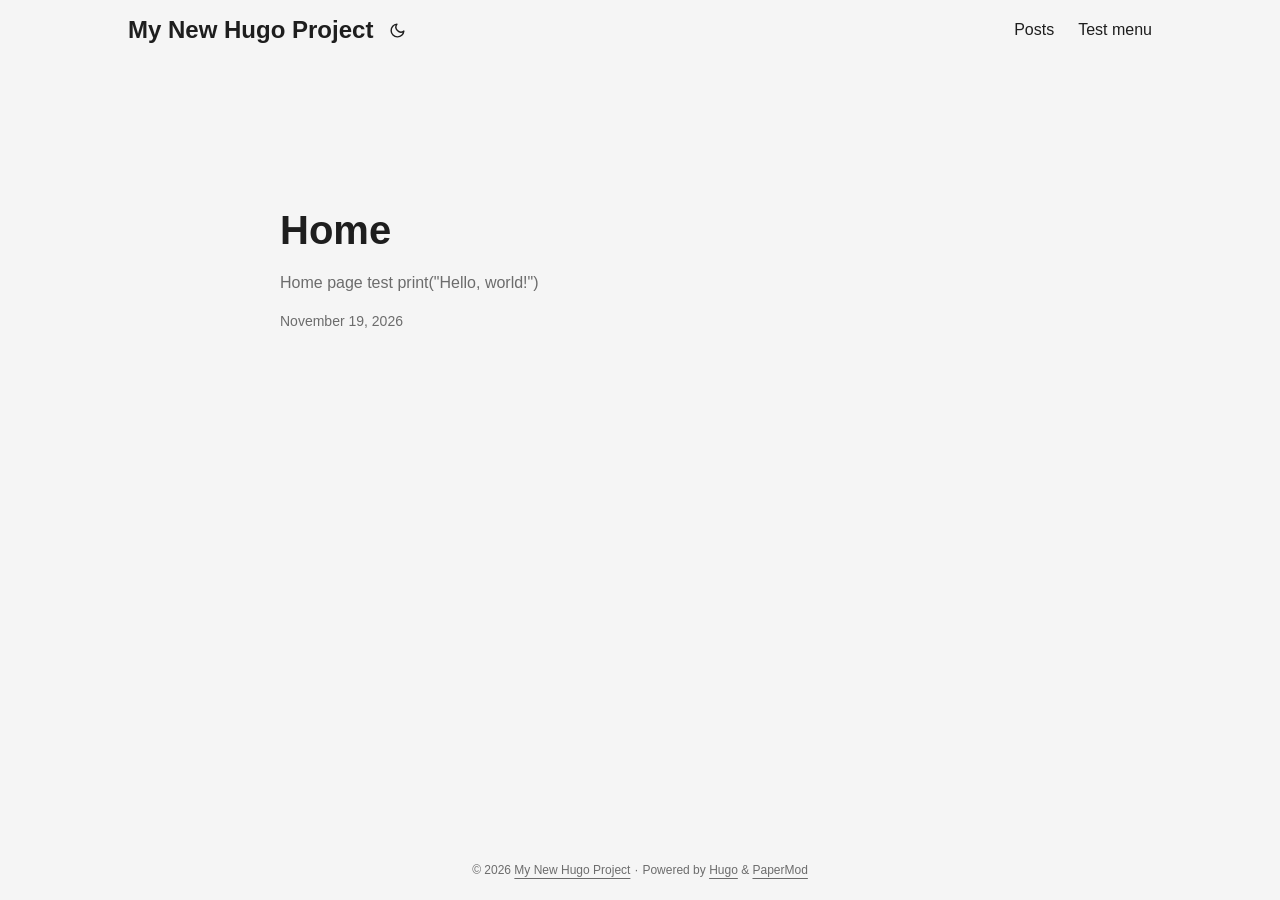
<file: page/1/index.html>
<!DOCTYPE html>
<html lang="en-us">
	<head>
		<title>https://vincpp.github.io/</title>
		<link rel="canonical" href="https://vincpp.github.io/">
		<meta charset="utf-8">
		<meta http-equiv="refresh" content="0; url=https://vincpp.github.io/">
	</head>
</html>
</file>
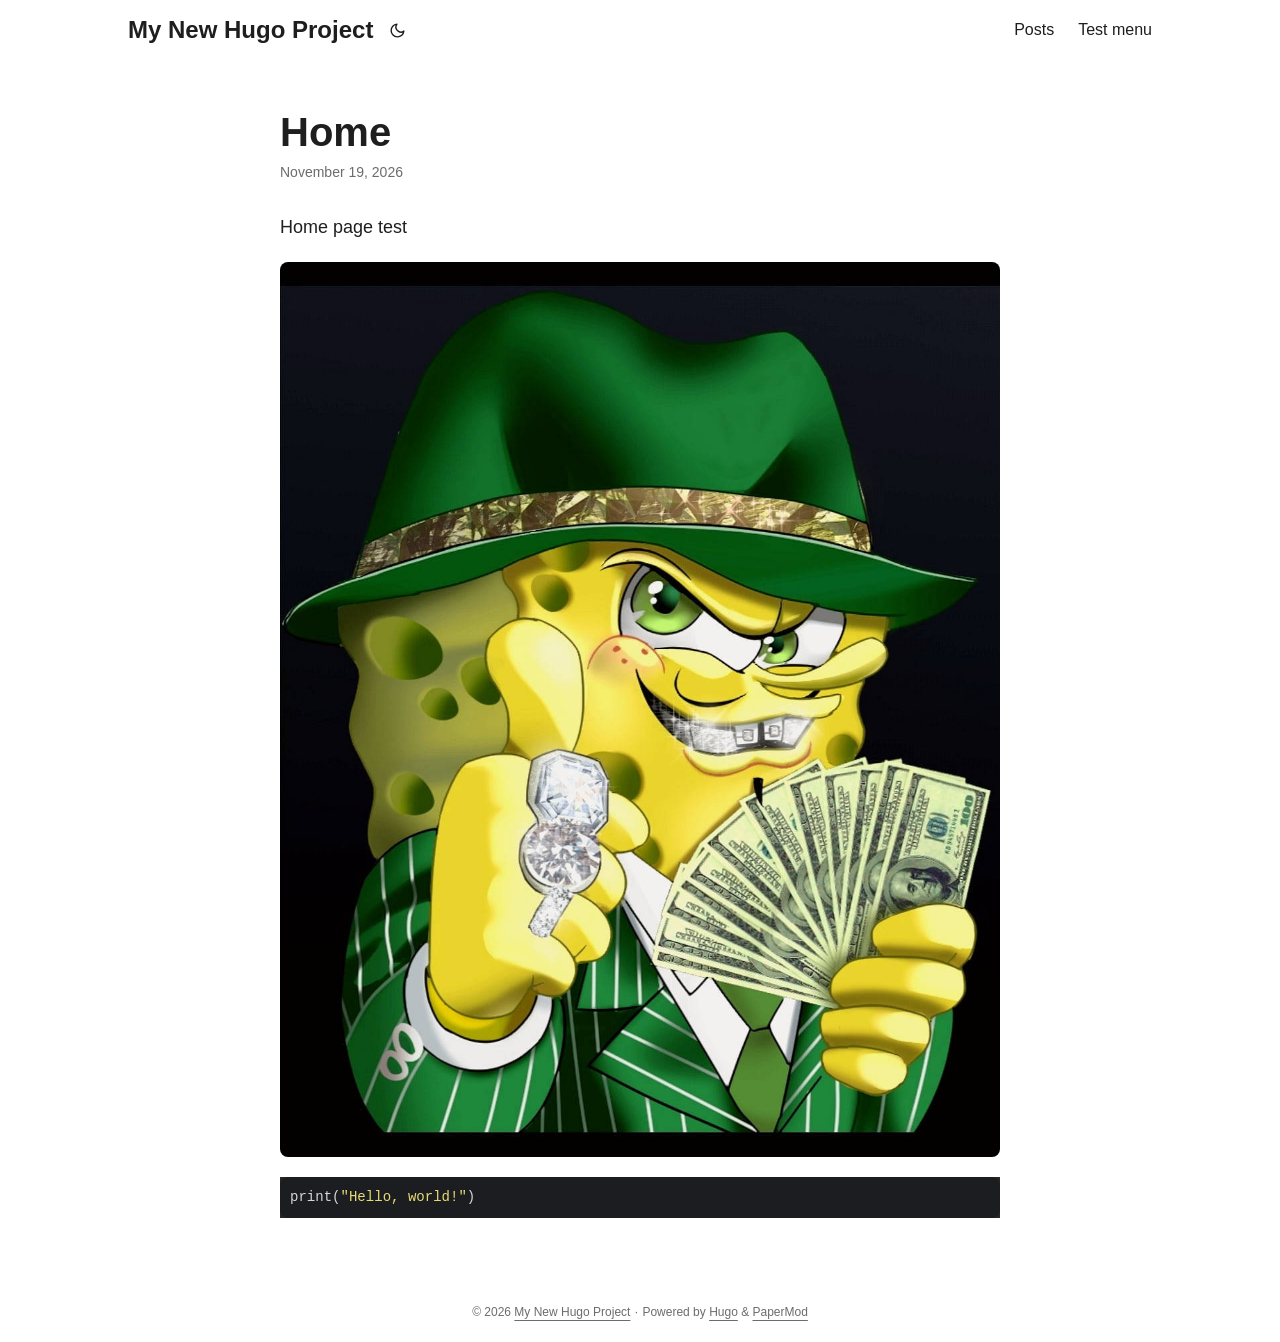
<file: posts/home/index.html>
<!DOCTYPE html>
<html lang="en" dir="auto" data-theme="auto">

<head><meta charset="utf-8">
<meta http-equiv="X-UA-Compatible" content="IE=edge">
<meta name="viewport" content="width=device-width, initial-scale=1, shrink-to-fit=no">
<meta name="robots" content="index, follow">
<title>Home | My New Hugo Project</title>
<meta name="keywords" content="">
<meta name="description" content="Home page test

print(&#34;Hello, world!&#34;)
">
<meta name="author" content="">
<link rel="canonical" href="https://vincpp.github.io/posts/home/">
<link crossorigin="anonymous" href="/assets/css/stylesheet.2fd9135862a3da866393a267370bb97cd812193a02eb63558b88b00f30ec3648.css" integrity="sha256-L9kTWGKj2oZjk6JnNwu5fNgSGToC62NVi4iwDzDsNkg=" rel="preload stylesheet" as="style">
<link rel="icon" href="https://vincpp.github.io/favicon.ico">
<link rel="icon" type="image/png" sizes="16x16" href="https://vincpp.github.io/favicon-16x16.png">
<link rel="icon" type="image/png" sizes="32x32" href="https://vincpp.github.io/favicon-32x32.png">
<link rel="apple-touch-icon" href="https://vincpp.github.io/apple-touch-icon.png">
<link rel="mask-icon" href="https://vincpp.github.io/safari-pinned-tab.svg">
<meta name="theme-color" content="#2e2e33">
<meta name="msapplication-TileColor" content="#2e2e33">
<link rel="alternate" hreflang="en" href="https://vincpp.github.io/posts/home/">
<noscript>
    <style>
        #theme-toggle,
        .top-link {
            display: none;
        }

    </style>
    <style>
        @media (prefers-color-scheme: dark) {
            :root {
                --theme: rgb(29, 30, 32);
                --entry: rgb(46, 46, 51);
                --primary: rgb(218, 218, 219);
                --secondary: rgb(155, 156, 157);
                --tertiary: rgb(65, 66, 68);
                --content: rgb(196, 196, 197);
                --code-block-bg: rgb(46, 46, 51);
                --code-bg: rgb(55, 56, 62);
                --border: rgb(51, 51, 51);
                color-scheme: dark;
            }

            .list {
                background: var(--theme);
            }

            .toc {
                background: var(--entry);
            }
        }

    </style>
</noscript>
<script>
    if (localStorage.getItem("pref-theme") === "dark") {
        document.querySelector("html").dataset.theme = 'dark';
    } else if (localStorage.getItem("pref-theme") === "light") {
       document.querySelector("html").dataset.theme = 'light';
    } else if (window.matchMedia('(prefers-color-scheme: dark)').matches) {
        document.querySelector("html").dataset.theme = 'dark';
    } else {
        document.querySelector("html").dataset.theme = 'light';
    }

</script><meta property="og:url" content="https://vincpp.github.io/posts/home/">
  <meta property="og:site_name" content="My New Hugo Project">
  <meta property="og:title" content="Home">
  <meta property="og:description" content="Home page test
print(&#34;Hello, world!&#34;)">
  <meta property="og:locale" content="en_us">
  <meta property="og:type" content="article">
    <meta property="article:section" content="posts">
    <meta property="article:published_time" content="2026-11-19T00:00:00+00:00">
    <meta property="article:modified_time" content="2026-11-19T00:00:00+00:00">

  <meta name="twitter:card" content="summary">
  <meta name="twitter:title" content="Home">
  <meta name="twitter:description" content="Home page test
print(&#34;Hello, world!&#34;)">


<script type="application/ld+json">
{
  "@context": "https://schema.org",
  "@type": "BreadcrumbList",
  "itemListElement": [
    {
      "@type": "ListItem",
      "position":  1 ,
      "name": "Posts",
      "item": "https://vincpp.github.io/posts/"
    }, 
    {
      "@type": "ListItem",
      "position":  2 ,
      "name": "Home",
      "item": "https://vincpp.github.io/posts/home/"
    }
  ]
}
</script>
<script type="application/ld+json">
{
  "@context": "https://schema.org",
  "@type": "BlogPosting",
  "headline": "Home",
  "name": "Home",
  "description": "Home page test\nprint(\u0026#34;Hello, world!\u0026#34;) ",
  "keywords": [
    
  ],
  "articleBody": "Home page test\nprint(\"Hello, world!\") ",
  "wordCount" : "5",
  "inLanguage": "en",
  "datePublished": "2026-11-19T00:00:00Z",
  "dateModified": "2026-11-19T00:00:00Z",
  "mainEntityOfPage": {
    "@type": "WebPage",
    "@id": "https://vincpp.github.io/posts/home/"
  },
  "publisher": {
    "@type": "Organization",
    "name": "My New Hugo Project",
    "logo": {
      "@type": "ImageObject",
      "url": "https://vincpp.github.io/favicon.ico"
    }
  }
}
</script>
</head>
<body id="top">
    <header class="header">
    <nav class="header-nav">
        <div class="logo">
            <a href="https://vincpp.github.io/" accesskey="h" title="My New Hugo Project (Alt + H)">My New Hugo Project</a>
            <div class="logo-switches">
                <button id="theme-toggle" class="theme-toggle" accesskey="t" title="(Alt + T)" aria-label="Toggle theme">
                    <svg class="moon" xmlns="http://www.w3.org/2000/svg" width="17" height="17" viewBox="0 0 24 24"
                        fill="none" stroke="currentColor" stroke-width="2" stroke-linecap="round"
                        stroke-linejoin="round">
                        <path d="M21 12.79A9 9 0 1 1 11.21 3 7 7 0 0 0 21 12.79z"></path>
                    </svg>
                    <svg class="sun" xmlns="http://www.w3.org/2000/svg" width="17" height="17" viewBox="0 0 24 24"
                        fill="none" stroke="currentColor" stroke-width="2" stroke-linecap="round"
                        stroke-linejoin="round">
                        <circle cx="12" cy="12" r="5"></circle>
                        <line x1="12" y1="1" x2="12" y2="3"></line>
                        <line x1="12" y1="21" x2="12" y2="23"></line>
                        <line x1="4.22" y1="4.22" x2="5.64" y2="5.64"></line>
                        <line x1="18.36" y1="18.36" x2="19.78" y2="19.78"></line>
                        <line x1="1" y1="12" x2="3" y2="12"></line>
                        <line x1="21" y1="12" x2="23" y2="12"></line>
                        <line x1="4.22" y1="19.78" x2="5.64" y2="18.36"></line>
                        <line x1="18.36" y1="5.64" x2="19.78" y2="4.22"></line>
                    </svg>
                </button>
            </div>
        </div>
        <ul id="menu" class="menu">
            <li>
                <a href="https://vincpp.github.io/posts/" title="Posts">
                    <span>Posts</span>
                </a>
            </li>
            <li>
                <a href="https://vincpp.github.io/test/" title="Test menu">
                    <span>Test menu</span>
                </a>
            </li>
        </ul>
    </nav>
</header>
<main class="main">

<article class="post-single">
  <header class="post-header">
    
    <h1 class="post-title entry-hint-parent">
      Home
    </h1>
    <div class="post-meta">

<span title='2026-11-19T00:00:00+00:00'>November 19, 2026</span>

</div>
  </header> 
  <div class="post-content md-content"><p>Home page test</p>
<p><img alt="img" loading="lazy" src="/images/img.jpg"></p>
<div class="highlight"><pre tabindex="0" style="color:#f8f8f2;background-color:#272822;-moz-tab-size:4;-o-tab-size:4;tab-size:4;-webkit-text-size-adjust:none;"><code class="language-python" data-lang="python"><span style="display:flex;"><span>print(<span style="color:#e6db74">&#34;Hello, world!&#34;</span>)
</span></span></code></pre></div>

  </div>

  <footer class="post-footer">
    <ul class="post-tags">
    </ul>
  </footer>
</article>
    </main>
    
<footer class="footer">
        <span>&copy; 2026 <a href="https://vincpp.github.io/">My New Hugo Project</a></span> · 

    
    
    <span>
        Powered by
        <a href="https://gohugo.io/?utm_source=papermod" rel="noopener" target="_blank">Hugo</a> &
        <a href="https://github.com/adityatelange/hugo-PaperMod/" rel="noopener" target="_blank">PaperMod</a>
    </span>
</footer>
<a href="#top" id="top-link" class="top-link hidden" aria-label="go to top" title="Go to Top (Alt + G)" accesskey="g">
    <svg xmlns="http://www.w3.org/2000/svg" viewBox="0 0 24 24" fill="none" stroke="currentColor" stroke-width="2"
        stroke-linecap="round" stroke-linejoin="round" class="feather feather-chevrons-up">
        <polyline points="17 11 12 6 7 11"></polyline>
        <polyline points="17 18 12 13 7 18"></polyline>
    </svg>
</a>

<script>
    let menu = document.getElementById('menu');
    if (menu) {
        
        const scrollPosition = localStorage.getItem("menu-scroll-position");
        if (scrollPosition) {
            menu.scrollLeft = parseInt(scrollPosition, 10);
        }
        
        
        let menuScrollTimeout;
        menu.addEventListener("scroll", function () {
            clearTimeout(menuScrollTimeout);
            menuScrollTimeout = setTimeout(function () {
                localStorage.setItem("menu-scroll-position", menu.scrollLeft);
            }, 150);
        }, { passive: true });
    }

    document.querySelectorAll('a[href^="#"]').forEach(anchor => {
        anchor.addEventListener("click", function (e) {
            e.preventDefault();
            var id = this.getAttribute("href").substr(1);
            const target = document.querySelector(`[id='${decodeURIComponent(id)}']`);
            if (!window.matchMedia('(prefers-reduced-motion: reduce)').matches) {
                target.scrollIntoView({
                    behavior: "smooth"
                });
            } else {
                target.scrollIntoView();
            }
            
            
            if (target.tabIndex < 0 && !target.hasAttribute("tabindex")) {
                target.setAttribute("tabindex", "-1");
            }
            target.focus({ preventScroll: true });
            if (id === "top") {
                history.replaceState(null, null, " ");
            } else {
                history.pushState(null, null, `#${id}`);
            }
        });
    });

</script>
<script>
    var toplink = document.getElementById("top-link");
    var scrollTicking = false;
    
    window.addEventListener("scroll", function () {
        if (scrollTicking) {
            return;
        }
        scrollTicking = true;
        requestAnimationFrame(function () {
            const scrollThreshold = window.innerHeight;
            const shown = document.body.scrollTop > scrollThreshold || document.documentElement.scrollTop > scrollThreshold;
            toplink.classList.toggle("hidden", !shown);
            scrollTicking = false;
        });
    }, { passive: true });

</script>
<script>
    document.getElementById("theme-toggle").addEventListener("click", () => {
        const html = document.querySelector("html");
        if (html.dataset.theme === "dark") {
            html.dataset.theme = 'light';
            localStorage.setItem("pref-theme", 'light');
        } else {
            html.dataset.theme = 'dark';
            localStorage.setItem("pref-theme", 'dark');
        }
    })

</script>
</body>

</html>
</file>
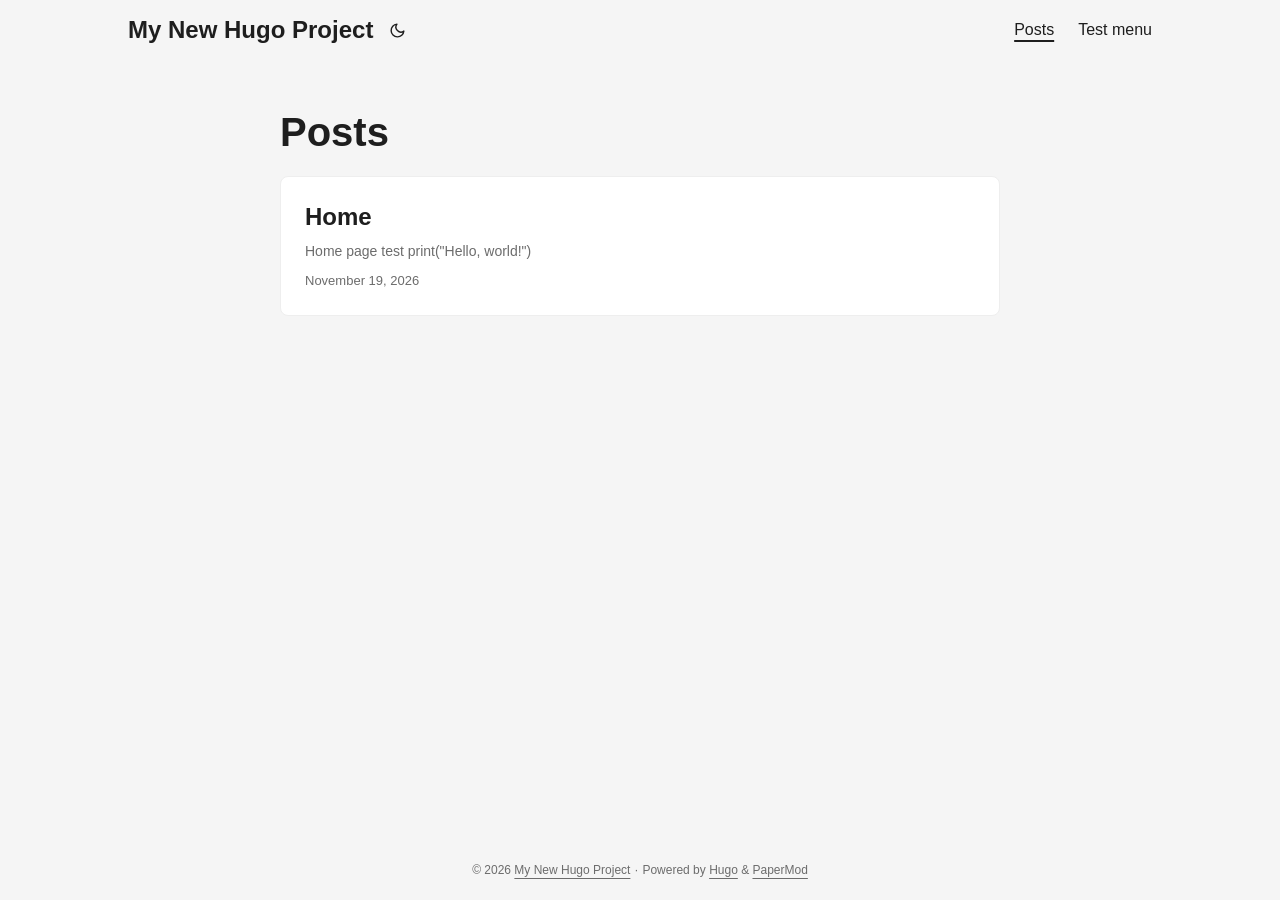
<file: posts/page/1/index.html>
<!DOCTYPE html>
<html lang="en-us">
	<head>
		<title>https://vincpp.github.io/posts/</title>
		<link rel="canonical" href="https://vincpp.github.io/posts/">
		<meta charset="utf-8">
		<meta http-equiv="refresh" content="0; url=https://vincpp.github.io/posts/">
	</head>
</html>
</file>
<file: assets/css/stylesheet.2fd9135862a3da866393a267370bb97cd812193a02eb63558b88b00f30ec3648.css>
/*
  PaperMod v8+
  License: MIT https://github.com/adityatelange/hugo-PaperMod/blob/master/LICENSE
  Copyright (c) 2020 nanxiaobei and adityatelange
  Copyright (c) 2021-2026 adityatelange
*/
:root{--gap:24px;--content-gap:20px;--nav-width:1024px;--main-width:720px;--header-height:60px;--footer-height:60px;--radius:8px;--theme:rgb(255, 255, 255);--entry:rgb(255, 255, 255);--primary:rgb(30, 30, 30);--secondary:rgb(108, 108, 108);--tertiary:rgb(214, 214, 214);--content:rgb(31, 31, 31);--code-block-bg:rgb(28, 29, 33);--code-bg:rgb(245, 245, 245);--border:rgb(238, 238, 238);color-scheme:light}:root[data-theme=dark]{--theme:rgb(29, 30, 32);--entry:rgb(46, 46, 51);--primary:rgb(218, 218, 219);--secondary:rgb(155, 156, 157);--tertiary:rgb(65, 66, 68);--content:rgb(196, 196, 197);--code-block-bg:rgb(46, 46, 51);--code-bg:rgb(55, 56, 62);--border:rgb(51, 51, 51);color-scheme:dark}.list{background:var(--code-bg)}[data-theme=dark] .list{background:var(--theme)}*,::after,::before{box-sizing:border-box}html{-webkit-tap-highlight-color:transparent;overflow-y:scroll;-webkit-text-size-adjust:100%;text-size-adjust:100%}a,button,body,h1,h2,h3,h4,h5,h6{color:var(--primary)}body{font-family:-apple-system,BlinkMacSystemFont,segoe ui,Roboto,Oxygen,Ubuntu,Cantarell,open sans,helvetica neue,sans-serif;font-size:18px;line-height:1.6;word-break:break-word;background:var(--theme)}article,aside,figcaption,figure,footer,header,hgroup,main,nav,section,table{display:block}h1,h2,h3,h4,h5,h6{line-height:1.2}h1,h2,h3,h4,h5,h6,p{margin-top:0;margin-bottom:0}ul{padding:0}a{text-decoration:none}body,figure,ul{margin:0}table{width:100%;border-collapse:collapse;border-spacing:0;overflow-x:auto;word-break:keep-all}button,input,textarea{padding:0;font:inherit;background:0 0;border:0}input,textarea{outline:0}button,input[type=button],input[type=submit]{cursor:pointer}input:-webkit-autofill,textarea:-webkit-autofill{box-shadow:0 0 0 50px var(--theme)inset}img{display:block;max-width:100%}.not-found{position:absolute;left:0;right:0;display:flex;align-items:center;justify-content:center;height:80%;font-size:160px;font-weight:700}.archive-posts{width:100%;font-size:16px}.archive-year{margin-top:40px}.archive-year:not(:last-of-type){border-bottom:2px solid var(--border)}.archive-month{display:flex;align-items:flex-start;padding:10px 0}.archive-month-header{margin:25px 0;width:200px}.archive-month:not(:last-of-type){border-bottom:1px solid var(--border)}.archive-entry{position:relative;padding:5px;margin:10px 0}.archive-entry-title{margin:5px 0;font-weight:400}.archive-count,.archive-meta{color:var(--secondary);font-size:14px}.footer,.top-link{font-size:12px;color:var(--secondary)}.footer{max-width:calc(var(--main-width) + var(--gap) * 2);margin:auto;padding:calc((var(--footer-height) - var(--gap))/2)var(--gap);text-align:center;line-height:24px}.footer span{margin-inline-start:1px;margin-inline-end:1px}.footer span:last-child{white-space:nowrap}.footer a{color:inherit;text-underline-offset:.25rem;text-decoration:underline}.top-link{position:fixed;bottom:4rem;right:2rem;z-index:99;background:var(--tertiary);width:2.5rem;height:2.5rem;padding:10px;border-radius:64px;transition:visibility .3s,opacity .3s cubic-bezier(.4,0,1,1)}.hidden{visibility:hidden;opacity:0}.top-link,.top-link svg{filter:drop-shadow(0 0 0 var(--theme))}.footer a:hover,.top-link:hover{color:var(--primary)}.header-nav{display:flex;flex-wrap:wrap;justify-content:space-between;max-width:calc(var(--nav-width) + var(--gap) * 2);margin:auto;line-height:var(--header-height);padding:0 var(--gap);column-gap:var(--gap)}.header-nav a{display:block}.logo,.menu{display:flex}.logo{align-items:center;column-gap:.55rem;flex-wrap:wrap}.logo a{font-size:24px;font-weight:700;display:flex;align-items:center;column-gap:.55rem}.logo a img,.logo a svg{pointer-events:none;border-radius:6px}.theme-toggle{padding:0 .4rem}[data-theme=dark] .moon{display:none}[data-theme=light] .sun{display:none}.logo-switches{display:inline-flex;gap:.4rem;align-items:inherit;min-height:stretch;flex-wrap:inherit}.logo-switches>*{min-height:inherit;align-items:center;display:inline-flex}.nav-sep{color:var(--secondary)}.lang-menu *{display:inherit;min-height:inherit;align-items:inherit}.lang-menu a{font-size:1rem;font-weight:500;padding:0 .4rem;display:inline-flex}.menu{list-style:none;word-break:keep-all;overflow-x:auto;white-space:nowrap;column-gap:var(--gap)}.menu a{font-size:16px}.menu .active{font-weight:500;text-decoration:underline;text-underline-offset:.3rem;text-decoration-thickness:2px}.main{position:relative;min-height:calc(100vh - var(--header-height) - var(--footer-height));max-width:calc(var(--main-width) + var(--gap) * 2);margin:auto;padding:var(--gap)}.page-header h1{font-size:40px}.pagination{display:flex}.pagination a{color:var(--theme);font-size:13px;line-height:36px;background:var(--primary);border-radius:calc(36px/2);padding:0 16px}.pagination .next{margin-inline-start:auto}.social-icons a{display:inline-flex;padding:10px}.social-icons a svg{height:26px;width:26px}code{direction:ltr}div.highlight,pre{position:relative}.copy-code{display:none;position:absolute;top:4px;right:4px;color:rgba(255,255,255,.8);background:rgba(78,78,78,.8);border-radius:var(--radius);padding:0 5px;font-size:14px;user-select:none}div.highlight:hover .copy-code,pre:hover .copy-code{display:block}.md-content h3,.md-content h4,.md-content h5,.md-content h6{margin:24px 0 16px}.md-content h1{margin:40px auto 32px;font-size:40px}.md-content h2{margin:32px auto 24px;font-size:32px}.md-content h3{font-size:24px}.md-content h4{font-size:16px}.md-content h5{font-size:14px}.md-content h6{font-size:12px}.md-content a:not(.anchor){text-underline-offset:.3rem;text-decoration:underline}.md-content del{text-decoration:line-through}.md-content dl:not(:last-child),.md-content ol:not(:last-child),.md-content p:not(:last-child),.md-content figure:not(:last-child),.md-content ul:not(:last-child){margin-bottom:var(--content-gap)}.md-content ol,.md-content ul{padding-inline-start:1.25rem}.md-content li{margin-top:.3rem}.md-content li p{margin-bottom:0}.md-content dl{display:flex;flex-wrap:wrap;margin:0}.md-content dt{width:25%;font-weight:700}.md-content dd{width:75%;margin-inline-start:0;padding-inline-start:10px}.md-content dd~dd,.md-content dt~dt{margin-top:10px}.md-content table{margin-bottom:var(--content-gap)}.md-content table th,.md-content table:not(.highlight table,.gist .highlight) td{min-width:80px;padding:6px 13px;line-height:1.5;border:1px solid var(--border)}.md-content table th{text-align:start}.md-content table td code:only-child{margin:auto 0}.md-content .highlight table{border-radius:var(--radius)}.md-content .highlight:not(table){margin-bottom:var(--content-gap);background:var(--code-block-bg)!important;border-radius:var(--radius);direction:ltr}.md-content .highlight pre{margin:0}.post-content code{padding:.2rem .3rem;font-size:.78em;line-height:1.5;background:var(--code-bg);border-radius:.2rem}.md-content pre code{display:grid;margin:auto 0;padding:10px;color:#d5d5d6;background:var(--code-block-bg)!important;border-radius:var(--radius);overflow-x:auto;word-break:break-all}.md-content blockquote{margin:1rem 0;padding-inline-start:1rem;border-inline-start:.3rem solid var(--content)}.md-content hr{margin:30px 0;height:2px;background:var(--tertiary);border:0}.md-content iframe{max-width:100%}.md-content img{border-radius:var(--radius);margin:1rem 0}.md-content img[src*="#center"]{margin:1rem auto}.md-content figure.align-center{text-align:center}.md-content figure>figcaption{color:var(--primary);font-size:16px;font-weight:700;margin:8px 0 16px}.md-content figure>figcaption>p{color:var(--secondary);font-size:14px;font-weight:400}.md-content h1:hover .anchor,.md-content h2:hover .anchor,.md-content h3:hover .anchor,.md-content h4:hover .anchor,.md-content h5:hover .anchor,.md-content h6:hover .anchor{display:inline-flex;color:var(--secondary);margin-inline-start:.5em;font-weight:500;user-select:none}.anchor:hover{color:var(--content)!important}.md-content img.in-text{display:inline;margin:auto}mark{border-radius:2px;padding:0 2px}audio{display:block;width:100%;border:1px solid var(--border);border-radius:var(--radius);overflow:hidden;height:2.5rem;margin-bottom:var(--content-gap)}audio::-webkit-media-controls-enclosure{border-radius:0}video{border:1px solid var(--code-bg);border-radius:var(--radius);max-width:100%}.first-entry{position:relative;display:flex;flex-direction:column;justify-content:center;min-height:320px;margin:var(--gap)0 calc(var(--gap) * 2)}.first-entry .entry-header{overflow:hidden;display:-webkit-box;-webkit-box-orient:vertical;-webkit-line-clamp:3}.first-entry .entry-header h1{font-size:34px;line-height:1.3}.first-entry .entry-header h2{font-size:40px}.first-entry .entry-content{margin:14px 0;font-size:16px;-webkit-line-clamp:3}.first-entry .entry-footer{font-size:14px}.home-info .entry-content{--content-gap:0.5rem;-webkit-line-clamp:unset;margin:0}.home-info .social-icons a:first-of-type{padding-inline-start:0}.post-entry{position:relative;margin-bottom:var(--gap);padding:var(--gap);background:var(--entry);border-radius:var(--radius);transition:transform .25s ease;border:1px solid var(--border)}.post-entry:hover,.post-entry:focus-within{transform:translateY(-2px);border-color:var(--tertiary)}.tag-entry .entry-cover{display:none}.entry-header h2{font-size:24px;line-height:1.3}.entry-content{margin:8px 0;color:var(--secondary);font-size:14px;line-height:1.6;overflow:hidden;display:-webkit-box;-webkit-box-orient:vertical;-webkit-line-clamp:2}.home-info .entry-content p{margin-block-start:1em;margin-block-end:1em}.entry-footer{color:var(--secondary);font-size:13px}.entry-link{position:absolute;left:0;right:0;top:0;bottom:0;border-radius:var(--radius)}.entry-hint{color:var(--secondary)}.entry-hint-parent{display:flex;justify-content:space-between}.entry-cover{font-size:14px;margin-bottom:var(--gap);text-align:center;display:flex;flex-direction:column;gap:.5rem}.entry-cover img{border-radius:var(--radius);width:100%;height:auto}.entry-cover a{text-underline-offset:.3rem;text-decoration:underline}.page-header,.post-header{margin:24px auto var(--content-gap)}.post-title{font-size:40px}.post-description{margin-top:10px}.post-meta{margin-top:5px}.post-meta,.breadcrumbs{color:var(--secondary);font-size:14px}.breadcrumbs{display:flex;flex-wrap:wrap;align-items:center;gap:.2rem}.breadcrumbs a{font-size:16px}.breadcrumbs svg{height:1em}.i18n_list{display:inline-flex}.post-meta .i18n_list li{list-style:none;margin:auto 3px}.post-meta a,.toc a:hover{text-underline-offset:.3rem;text-decoration:underline}.post-meta a{color:var(--secondary);text-decoration-style:dotted}details.toc{margin-bottom:var(--content-gap);background:var(--code-bg);border-radius:var(--radius);border:1px solid var(--border)}[data-theme=dark] details.toc{background:var(--entry)}details.toc summary{padding:.3rem 1.2rem;border-radius:var(--radius)}details summary{cursor:pointer;display:list-item;width:100%;margin-inline-start:0;user-select:none}details .title{display:inline;font-weight:500;margin-inline-start:.2rem}details{interpolate-size:allow-keywords}details::details-content{height:0;opacity:0;overflow:clip;transition:height 150ms ease,opacity 150ms ease,content-visibility 150ms allow-discrete}details[open]::details-content{height:auto;opacity:1}details .inner{margin:0 2.4rem;padding-bottom:.6rem}details li ul{margin-inline-start:var(--gap)}.post-content{color:var(--content);margin:30px 0}.post-footer{margin-top:var(--content-gap)}.post-footer>*{margin-bottom:10px}.post-tags{display:flex;flex-wrap:wrap;gap:10px}.post-tags li{display:inline-block}.post-tags a,.share-buttons,.paginav{border-radius:var(--radius);background:var(--code-bg);border:1px solid var(--border)}.post-tags a{display:block;padding:0 14px;color:var(--secondary);font-size:14px;line-height:34px;background:var(--code-bg)}.post-tags a:hover,.paginav a:hover{background:var(--border)}.share-buttons{padding:10px;display:flex;justify-content:center;overflow-x:auto;gap:10px}.share-buttons li,.share-buttons a{display:inline-flex}.share-buttons a:not(:last-of-type){margin-inline-end:12px}.paginav{display:flex;line-height:1.2}.paginav .title{letter-spacing:1px;text-transform:uppercase;font-size:.8rem;color:var(--secondary)}.paginav a{width:50%;display:flex;flex-direction:column;gap:.5rem;padding:.8rem;border-radius:var(--radius)}.paginav span:hover:not(.title){text-underline-offset:.2rem;text-decoration:underline}.paginav .next{margin-inline-start:auto;text-align:right}[dir=rtl] .paginav .next{text-align:left}h1>a>svg{display:inline}.buttons,.main .profile{display:flex;justify-content:center}.main .profile{align-items:center;min-height:calc(100vh - var(--header-height) - var(--footer-height) - (var(--gap) * 2));text-align:center}.profile .profile_inner{display:flex;flex-direction:column;align-items:center;gap:1rem}.profile img{border-radius:50%}.buttons{flex-wrap:wrap;max-width:400px;gap:1rem}.button{background:var(--tertiary);border-radius:var(--radius);padding:.4rem .8rem}.searchbox input{padding:4px 10px;width:100%;color:var(--primary);font-weight:700;border:2px solid var(--tertiary);border-radius:var(--radius)}.searchResults li{list-style:none;border-radius:var(--radius);padding:10px 15px;position:relative;font-weight:500;display:flex;align-items:center;justify-content:space-between;background:var(--entry);transition:transform .25s ease;border:1px solid var(--border)}.searchResults{margin:var(--content-gap)0;width:100%;display:flex;flex-direction:column;gap:10px}.searchResults li:hover,.searchResults li:focus-within{transform:translateY(-2px);border-color:var(--tertiary)}.searchResults li .entry-link:focus{outline:2px solid var(--secondary);outline-offset:-2px}.terms-tags{display:flex;flex-wrap:wrap;gap:1em;margin-top:var(--content-gap)}.terms-tags li{display:inline-block;font-weight:500}.terms-tags a{display:block;padding:4px 10px;background:var(--tertiary);border-radius:var(--radius);transition:transform .1s}.bg{color:#cad3f5;background-color:#24273a}.chroma{color:#cad3f5;background-color:#24273a}.chroma .err{color:#ed8796}.chroma .lnlinks{outline:none;text-decoration:none;color:inherit}.chroma .lntd{vertical-align:top;padding:0;margin:0;border:0}.chroma .lntable{border-spacing:0;padding:0;margin:0;border:0}.chroma .hl{background-color:#474733}.chroma .lnt{white-space:pre;-webkit-user-select:none;user-select:none;margin-right:.4em;padding:0 .4em;color:#8087a2}.chroma .ln{white-space:pre;-webkit-user-select:none;user-select:none;margin-right:.4em;padding:0 .4em;color:#8087a2}.chroma .line{display:flex}.chroma .k{color:#c6a0f6}.chroma .kc{color:#f5a97f}.chroma .kd{color:#ed8796}.chroma .kn{color:#8bd5ca}.chroma .kp{color:#c6a0f6}.chroma .kr{color:#c6a0f6}.chroma .kt{color:#ed8796}.chroma .na{color:#8aadf4}.chroma .nb{color:#91d7e3}.chroma .bp{color:#91d7e3}.chroma .nc{color:#eed49f}.chroma .no{color:#eed49f}.chroma .nd{color:#8aadf4;font-weight:700}.chroma .ni{color:#8bd5ca}.chroma .ne{color:#f5a97f}.chroma .nf{color:#8aadf4}.chroma .fm{color:#8aadf4}.chroma .nl{color:#91d7e3}.chroma .nn{color:#f5a97f}.chroma .py{color:#f5a97f}.chroma .nt{color:#c6a0f6}.chroma .nv{color:#f4dbd6}.chroma .vc{color:#f4dbd6}.chroma .vg{color:#f4dbd6}.chroma .vi{color:#f4dbd6}.chroma .vm{color:#f4dbd6}.chroma .s{color:#a6da95}.chroma .sa{color:#ed8796}.chroma .sb{color:#a6da95}.chroma .sc{color:#a6da95}.chroma .dl{color:#8aadf4}.chroma .sd{color:#6e738d}.chroma .s2{color:#a6da95}.chroma .se{color:#8aadf4}.chroma .sh{color:#6e738d}.chroma .si{color:#a6da95}.chroma .sx{color:#a6da95}.chroma .sr{color:#8bd5ca}.chroma .s1{color:#a6da95}.chroma .ss{color:#a6da95}.chroma .m{color:#f5a97f}.chroma .mb{color:#f5a97f}.chroma .mf{color:#f5a97f}.chroma .mh{color:#f5a97f}.chroma .mi{color:#f5a97f}.chroma .il{color:#f5a97f}.chroma .mo{color:#f5a97f}.chroma .o{color:#91d7e3;font-weight:700}.chroma .ow{color:#91d7e3;font-weight:700}.chroma .c{color:#6e738d;font-style:italic}.chroma .ch{color:#6e738d;font-style:italic}.chroma .cm{color:#6e738d;font-style:italic}.chroma .c1{color:#6e738d;font-style:italic}.chroma .cs{color:#6e738d;font-style:italic}.chroma .cp{color:#6e738d;font-style:italic}.chroma .cpf{color:#6e738d;font-weight:700;font-style:italic}.chroma .gd{color:#ed8796;background-color:#363a4f}.chroma .ge{font-style:italic}.chroma .gr{color:#ed8796}.chroma .gh{color:#f5a97f;font-weight:700}.chroma .gi{color:#a6da95;background-color:#363a4f}.chroma .gs{font-weight:700}.chroma .gu{color:#f5a97f;font-weight:700}.chroma .gt{color:#ed8796}.chroma .gl{text-decoration:underline}.chroma{background-color:unset!important}.chroma .hl{display:flex}.chroma .lnt{padding:0 0 0 12px}.highlight pre.chroma code{padding:8px 0}.highlight pre.chroma .line .cl,.chroma .ln{padding:0 10px}.chroma .lntd:last-of-type{width:100%}@media screen and (max-width:768px){:root{--gap:14px}.profile img{transform:scale(.85)}.first-entry{min-height:260px}.archive-month{flex-direction:column}.archive-year{margin-top:20px}.footer{padding:calc((var(--footer-height) - var(--gap) - 10px)/2)var(--gap)}}@media screen and (max-width:900px){.list .top-link{transform:translateY(-5rem)}}@media screen and (max-width:340px){.share-buttons{justify-content:unset}}@media(prefers-reduced-motion){.terms-tags a:active,.button:active,.post-entry:active,.top-link,.searchResults .focus,.searchResults li:active{transform:none}}
</file>
